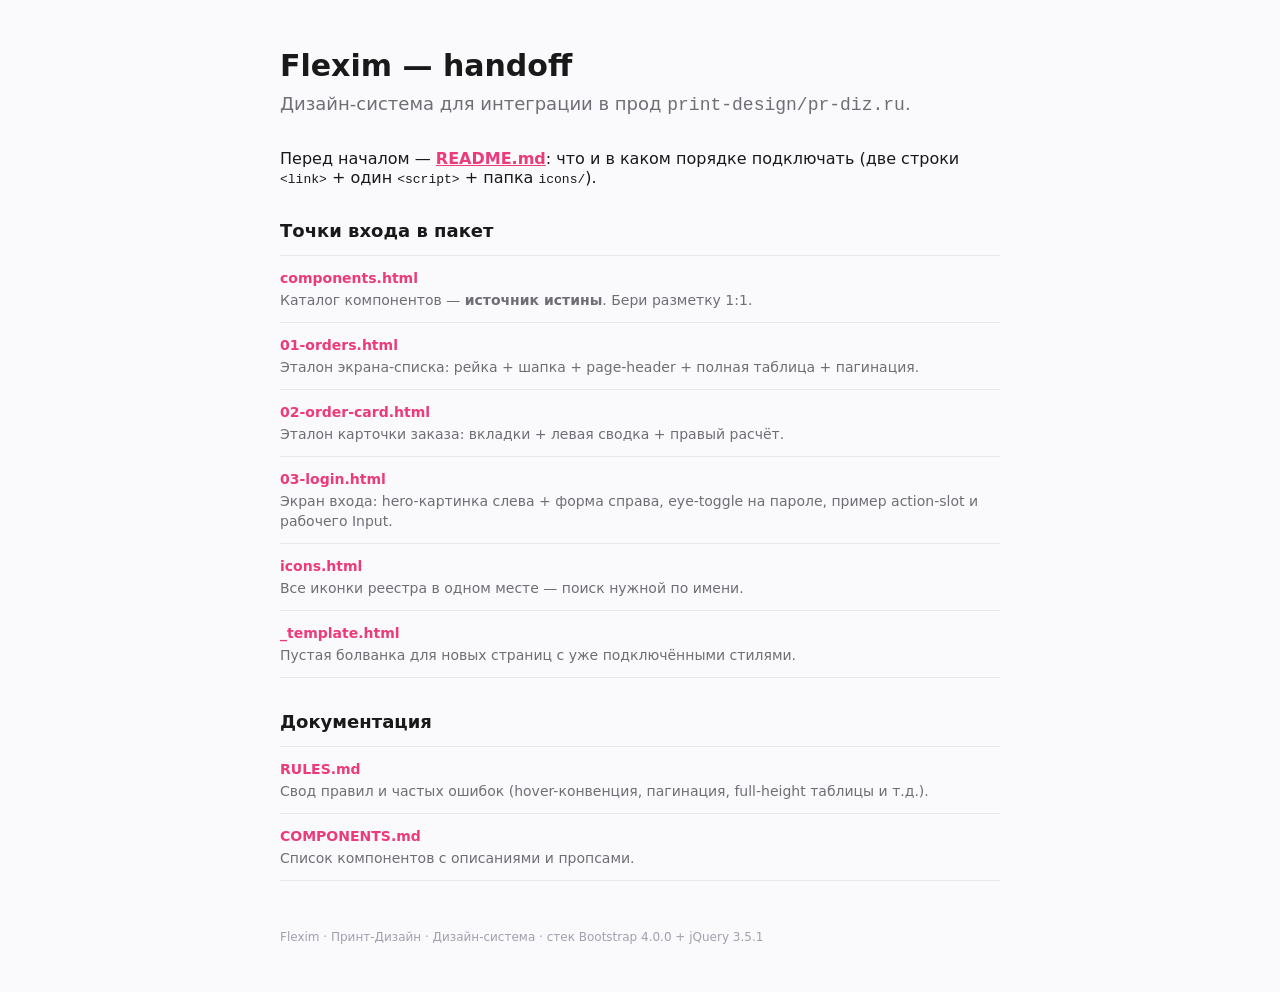
<file: index.html>
<!DOCTYPE html>
<html lang="ru">
<head>
  <meta charset="utf-8">
  <meta name="viewport" content="width=device-width, initial-scale=1">
  <title>Flexim — handoff</title>
  <link rel="icon" type="image/svg+xml" href="./favicon.svg">
  <link rel="stylesheet" href="./tokens.css">
  <style>
    :root { font-family: var(--font-family); color: var(--text-primary); }
    body { margin: 0; padding: 48px 32px; background: var(--background-bg); }
    .wrap { max-width: 720px; margin: 0 auto; }
    h1 { font: 700 30px/36px var(--font-family); margin: 0 0 8px; }
    .lead { font: 400 18px/24px var(--font-family); color: var(--text-secondary); margin: 0 0 32px; }
    h2 { font: 700 18px/24px var(--font-family); margin: 32px 0 12px; }
    ul.entries { list-style: none; padding: 0; margin: 0; }
    ul.entries li { padding: 12px 0; border-top: 1px solid var(--other-lines); }
    ul.entries li:last-child { border-bottom: 1px solid var(--other-lines); }
    ul.entries a { font: 600 14px/20px var(--font-family); color: var(--primary-main); text-decoration: none; }
    ul.entries a:hover { color: var(--primary-light); }
    ul.entries .desc { display: block; font: 400 14px/20px var(--font-family); color: var(--text-secondary); margin-top: 2px; }
    footer { margin-top: 48px; font: 400 12px/16px var(--font-family); color: var(--text-tertiary); }
  </style>
</head>
<body>
  <div class="wrap">
    <h1>Flexim — handoff</h1>
    <p class="lead">Дизайн-система для интеграции в прод <code>print-design/pr-diz.ru</code>.</p>

    <p>Перед началом — <a href="./README.md" style="color: var(--primary-main);"><strong>README.md</strong></a>: что и в каком порядке подключать (две строки <code>&lt;link&gt;</code> + один <code>&lt;script&gt;</code> + папка <code>icons/</code>).</p>

    <h2>Точки входа в пакет</h2>
    <ul class="entries">
      <li>
        <a href="./components.html">components.html</a>
        <span class="desc">Каталог компонентов — <strong>источник истины</strong>. Бери разметку 1:1.</span>
      </li>
      <li>
        <a href="./01-orders.html">01-orders.html</a>
        <span class="desc">Эталон экрана-списка: рейка + шапка + page-header + полная таблица + пагинация.</span>
      </li>
      <li>
        <a href="./02-order-card.html">02-order-card.html</a>
        <span class="desc">Эталон карточки заказа: вкладки + левая сводка + правый расчёт.</span>
      </li>
      <li>
        <a href="./03-login.html">03-login.html</a>
        <span class="desc">Экран входа: hero-картинка слева + форма справа, eye-toggle на пароле, пример action-slot и рабочего Input.</span>
      </li>
      <li>
        <a href="./icons.html">icons.html</a>
        <span class="desc">Все иконки реестра в одном месте — поиск нужной по имени.</span>
      </li>
      <li>
        <a href="./_template.html">_template.html</a>
        <span class="desc">Пустая болванка для новых страниц с уже подключёнными стилями.</span>
      </li>
    </ul>

    <h2>Документация</h2>
    <ul class="entries">
      <li>
        <a href="./RULES.md">RULES.md</a>
        <span class="desc">Свод правил и частых ошибок (hover-конвенция, пагинация, full-height таблицы и т.д.).</span>
      </li>
      <li>
        <a href="./COMPONENTS.md">COMPONENTS.md</a>
        <span class="desc">Список компонентов с описаниями и пропсами.</span>
      </li>
    </ul>

    <footer>Flexim · Принт-Дизайн · Дизайн-система · стек Bootstrap 4.0.0 + jQuery 3.5.1</footer>
  </div>
</body>
</html>
</file>
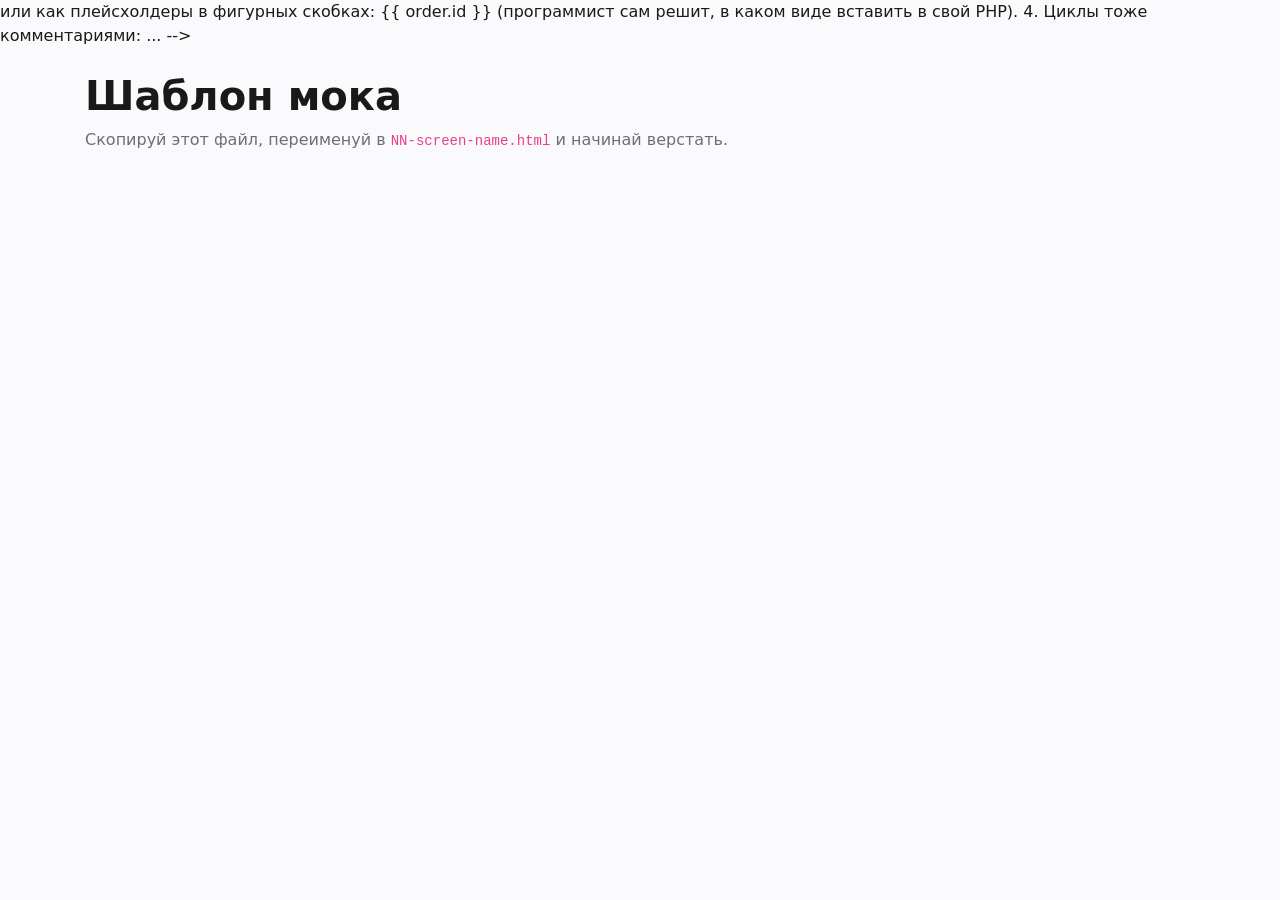
<file: _template.html>
<!DOCTYPE html>
<html lang="ru">
<head>
  <meta charset="UTF-8" />
  <meta name="viewport" content="width=device-width, initial-scale=1.0" />
  <title>Flexim mock — НАЗВАНИЕ_ЭКРАНА</title>

  <link rel="icon" type="image/svg+xml" href="./favicon.svg">

  <!--
    Подключение совпадает по версиям с продом print-design/pr-diz.ru:
      Bootstrap 4.0.0, jQuery 3.5.1.
    Tokens.css и overrides — то, что программист добавит в прод одной строкой.
  -->
  <link rel="stylesheet" href="https://cdn.jsdelivr.net/npm/bootstrap@4.0.0/dist/css/bootstrap.min.css">
  <link rel="stylesheet" href="./tokens.css">
  <link rel="stylesheet" href="./flexim-overrides.css">
</head>
<body>

  <!--
    Сюда — вёрстка макета.
    Конвенции:
      1. Только Bootstrap 4 классы (.btn, .form-control, .table, .card, ...).
      2. Никаких inline-style, никаких произвольных hex-цветов — всё через
         наши overrides (которые подтянут tokens.css).
      3. PHP-вставки рисуем как комментарии для программиста:
           <!-- ?= $order->id ?> -->
         или как плейсхолдеры в фигурных скобках:
           {{ order.id }}
         (программист сам решит, в каком виде вставить в свой PHP).
      4. Циклы тоже комментариями:
           <!-- foreach ($orders as $order): -->
             ...
           <!-- endforeach -->
  -->

  <div class="container py-4">
    <h1>Шаблон мока</h1>
    <p class="text-muted">Скопируй этот файл, переименуй в <code>NN-screen-name.html</code> и начинай верстать.</p>
  </div>

  <!-- Скрипты — теми же версиями, что в проде -->
  <script src="https://code.jquery.com/jquery-3.5.1.min.js"></script>
  <script src="https://cdn.jsdelivr.net/npm/popper.js@1.16.1/dist/umd/popper.min.js"></script>
  <script src="https://cdn.jsdelivr.net/npm/bootstrap@4.0.0/dist/js/bootstrap.min.js"></script>
</body>
</html>
</file>
<file: tokens.css>
/*
 * Flexim Design System — CSS-переменные.
 * Источник: tokens.json (экспорт из Figma).
 * Использовать для inline HTML-превью без Tailwind.
 * Naming: `text/secondary` → `--text-secondary`, `primary/shades/50` → `--primary-50`.
 */

:root {
  /* Text */
  --text-primary: #191919;
  --text-secondary: #6F6E75;
  --text-tertiary: #A29FAE;
  --text-disabled: #AAA7B8;
  --text-contrast: #FFFFFF;

  /* Primary (brand) */
  --primary-main: #EC3A7A;
  --primary-light: #FF0E65;
  --primary-dark: #D32564;
  --primary-contrast: #FFFFFF;
  --primary-50: #FBEDF2;
  /* --primary-30 = primary-light @ 30% альфы. Используется в focus-рамке Input и селектов
     (Figma 4317:83895 / 7801:129011 — состояние focus). */
  --primary-30: #FF0E654D;

  /* Success */
  --success-main: #55BC04;
  --success-contrast: #FFFFFF;
  --success-5: #55BC040D;
  --success-20: #55BC0433;

  /* Warning */
  --warning-main: #F69A2E;
  --warning-contrast: #FFFFFF;
  --warning-5: #F69A2E0D;
  --warning-20: #F69A2E33;

  /* Error */
  --error-main: #FF2842;
  --error-light: #FF5A6D;
  --error-dark: #E2223B;
  --error-contrast: #FFFFFF;
  --error-5:    #FF28420D;
  --error-20:   #FF284233;
  --error-50:   #FFF0EE;
  --error-100:  #FFBEC3;
  --error-200:  #FF8C98;
  --error-300:  #FF5A6D;
  --error-400:  #FF2842;
  --error-500:  #E2223B;
  --error-600:  #C51D35;
  --error-700:  #A8172E;
  --error-800:  #8B1128;
  --error-900:  #6E0B21;
  --error-1000: #51061B;
  --error-1100: #340014;

  /* Info */
  --info-main: #5C39E5;
  --info-contrast: #FFFFFF;
  --info-5: #5C39E50D;
  --info-20: #5C39E533;

  /* Neutral */
  --neutral-main: #6F6E75;
  --neutral-contrast: #FFFFFF;
  --neutral-5: #6F6E750D;
  --neutral-20: #6F6E7533;

  /* Surface */
  --surface-white: #FFFFFF;
  --surface-disabled: #E7E6ED;
  --surface-controls: #BDB9CC;

  /* Background */
  --background-paper: #FFFFFF;
  --background-bg: #FAFAFC;
  --background-dark: #6F6E75;

  /* Other */
  --other-lines: #E7E6ED;
  --other-table-hover: #F0F1FA;

  /* Core */
  --core-white: #FFFFFF;
  --core-black: #000000;

  /* Infographic — main + 5 + 20 */
  --infographic-black: #0B0625;       --infographic-black-5: #0B06250D;       --infographic-black-20: #0B062533;
  --infographic-blue: #0F78D9;        --infographic-blue-5: #0F78D90D;        --infographic-blue-20: #0F78D933;
  --infographic-purple: #3847D1;      --infographic-purple-5: #3847D10D;      --infographic-purple-20: #3847D133;
  --infographic-violet: #AD29DB;      --infographic-violet-5: #AD29DB0D;      --infographic-violet-20: #AD29DB33;
  --infographic-pink: #DB2992;        --infographic-pink-5: #DB29920D;        --infographic-pink-20: #DB299233;
  --infographic-orange: #FF7168;      --infographic-orange-5: #FF71680D;      --infographic-orange-20: #FF716833;
  --infographic-yellow: #FFA600;      --infographic-yellow-5: #FFA6000D;      --infographic-yellow-20: #FFA60033;
  --infographic-terracot: #D35E0A;    --infographic-terracot-5: #D35E0A0D;    --infographic-terracot-20: #D35E0A33;
  --infographic-brick: #940A2B;       --infographic-brick-5: #940A2B0D;       --infographic-brick-20: #940A2B33;
  --infographic-shrek: #78AA0D;       --infographic-shrek-5: #78AA0D0D;       --infographic-shrek-20: #78AA0D33;
  --infographic-green: #0A9D4E;       --infographic-green-5: #0A9D4E0D;       --infographic-green-20: #0A9D4E33;
  /* TODO: уточнить в Figma — снято на глаз с прода (_status-banners-column.html) */
  --infographic-indigo: #241663;       --infographic-indigo-5: #2416630D;       --infographic-indigo-20: #24166333;
  --infographic-mauve: #B0848F;        --infographic-mauve-5: #B0848F0D;        --infographic-mauve-20: #B0848F33;

  /* -2: очень бледный оттенок (2% альфа, hex 05) — почти незаметная подложка.
     Используется как фон chip-status в таблицах: -5 читался как «ярко»,
     -2 — тихо и не отвлекает от текста. Не путать с -5 (у status-banner). */
  --success-2: #55BC0405;
  --warning-2: #F69A2E05;
  --error-2:   #FF284205;
  --info-2:    #5C39E505;
  --neutral-2: #6F6E7505;
  --infographic-black-2:   #0B062505;
  --infographic-blue-2:    #0F78D905;
  --infographic-purple-2:  #3847D105;
  --infographic-violet-2:  #AD29DB05;
  --infographic-pink-2:    #DB299205;
  --infographic-orange-2:  #FF716805;
  --infographic-yellow-2:  #FFA60005;
  --infographic-terracot-2:#D35E0A05;
  --infographic-brick-2:   #940A2B05;
  --infographic-shrek-2:   #78AA0D05;
  --infographic-green-2:   #0A9D4E05;
  --infographic-indigo-2:  #24166305;
  --infographic-mauve-2:   #B0848F05;
  --infographic-cyan: #29ABE2;         --infographic-cyan-5: #29ABE20D;         --infographic-cyan-20: #29ABE233;

  /* Цвета статусов заказа — совпадают с палитрой статус-баннеров ДС.
     Легаси-палитра прода; держим как токены, чтобы не плодить #hex по разметке. */
  --status-draft:         var(--neutral-main);        /* Черновик — neutral */
  --status-calc-done:     var(--infographic-blue);     /* Сделан расчёт */
  --status-tech-card:     var(--infographic-terracot); /* Составлена тех. карта */
  --status-wait-approval: var(--warning-main);         /* Ждём подтверждения */
  --status-wait-plan:     var(--success-main);         /* Ждём постановки в план */
  --status-plan-print:    var(--infographic-violet);   /* В плане печати */
  --status-plan-lam:      var(--infographic-violet);   /* В плане ламинации */
  --status-plan-cut:      var(--infographic-indigo);   /* В плане резки */
  --status-makeready-cut: var(--infographic-pink);     /* Приладка на резке (как «Режется») */
  --status-cutting:       var(--infographic-pink);     /* Режется — розовый (красный = только ошибки) */
  --status-ready-pack:    var(--infographic-blue);     /* Готово к упаковке */
  --status-wait-ship:     var(--infographic-mauve);    /* Ждёт отгрузки */
  --status-shipped:       var(--warning-main);         /* Отгружено */

  /* Sizes / spacing */
  --size-xxs: 4px;
  --size-xs:  8px;
  --size-s:   12px;
  --size-m:   16px;
  --size-l:   20px;
  --size-xl:  24px;
  --size-xxl: 32px;
  --size-xxxl: 40px;

  /* Typography */
  --font-family: "SF Pro Text", -apple-system, BlinkMacSystemFont, "Segoe UI", system-ui, sans-serif;
  --font-size-h1: 30px;
  --line-height-h1: 36px;
  --font-size-h2: 24px;
  --line-height-h2: 28px;
  --font-size-h3: 18px;
  --line-height-h3: 24px;
  --font-size-h4: 14px;
  --line-height-h4: 20px;
  --font-size-body: 14px;
  --font-size-btn: 14px;
  --font-size-menu: 14px;
  --font-size-tbl: 14px;
  --font-size-label: 11px;
  --line-height-label: 12px;
  --font-size-label-b: 12px;
  --line-height-label-b: 14px;
  --font-size-note: 9px;
  --line-height-note: 8px;

  /* Effects */
  --shadow-s:        0 1px 8px 0 rgba(141, 134, 173, 0.2);
  --shadow-m:        0 2px 16px 0 rgba(141, 134, 173, 0.2);
  --shadow-l:        0 2px 32px 0 rgba(119, 127, 142, 0.2);
  --shadow-brand-s:  0 1px 8px 0 rgba(236, 58, 122, 0.2);
  --shadow-brand-m:  0 2px 16px 0 rgba(236, 58, 122, 0.2);
}

/* Удобные базовые классы для текста — повторяют Figma typography styles */
.t-h1      { font: 700 30px/36px var(--font-family); }
.t-h1-r    { font: 400 30px/36px var(--font-family); }
.t-h2      { font: 700 24px/28px var(--font-family); }
.t-h2-r    { font: 500 24px/28px var(--font-family); }
.t-h3      { font: 700 18px/24px var(--font-family); }
.t-h3-r    { font: 400 18px/24px var(--font-family); }
.t-h4      { font: 600 14px/20px var(--font-family); }
.t-body    { font: 400 14px/20px var(--font-family); }
.t-btn     { font: 700 14px/20px var(--font-family); }
.t-menu    { font: 600 14px/16px var(--font-family); }
.t-tbl     { font: 400 14px/16px var(--font-family); }
.t-label   { font: 400 11px/12px var(--font-family); }
.t-label-b { font: 700 12px/14px var(--font-family); letter-spacing: 0.04em; text-transform: uppercase; }
.t-note    { font: 500 9px/8px  var(--font-family); }
</file>
<file: flexim-overrides.css>
/*
 * Flexim brand overrides for Bootstrap 4.
 *
 * Этот файл переопределяет дефолтные стили Bootstrap 4 цветами и токенами
 * Flexim. Подключается ПОСЛЕ bootstrap.min.css.
 *
 * Использование в HTML-моках (этой папки):
 *   <link rel="stylesheet" href="https://cdn.jsdelivr.net/npm/bootstrap@4.0.0/dist/css/bootstrap.min.css">
 *   <link rel="stylesheet" href="../design-system/tokens.css">
 *   <link rel="stylesheet" href="./_bootstrap-flexim-overrides.css">
 *
 * Использование в реальном PHP-проде:
 *   1) Скопировать этот файл и ../design-system/tokens.css в проект.
 *   2) В шапке после bootstrap.min.css подключить:
 *      <link rel="stylesheet" href="/path/to/tokens.css">
 *      <link rel="stylesheet" href="/path/to/_bootstrap-flexim-overrides.css">
 *   3) Все .btn-primary, .text-primary, .bg-primary автоматически станут
 *      брендовыми розовыми Flexim. Никаких других правок в HTML не нужно.
 */

/* ============================================================
   ТИПОГРАФИКА
   ============================================================ */

body {
  font-family: var(--font-family);
  color: var(--text-primary);
  background-color: var(--background-bg);
}

h1, h2, h3, h4, h5, h6,
.h1, .h2, .h3, .h4, .h5, .h6 {
  font-family: var(--font-family);
  color: var(--text-primary);
  font-weight: 700;
}

.text-muted   { color: var(--text-secondary) !important; }
.text-primary { color: var(--primary-main)   !important; }
.text-success { color: var(--success-main)   !important; }
.text-danger  { color: var(--error-main)     !important; }
.text-warning { color: var(--warning-main)   !important; }
.text-info    { color: var(--info-main)      !important; }
.text-dark    { color: var(--text-primary)   !important; }
.text-light   { color: var(--text-tertiary)  !important; }
.text-white   { color: var(--text-contrast)  !important; }

/* ============================================================
   ФОНЫ
   ============================================================ */

.bg-primary { background-color: var(--primary-main) !important; }
.bg-success { background-color: var(--success-main) !important; }
.bg-danger  { background-color: var(--error-main)   !important; }
.bg-warning { background-color: var(--warning-main) !important; }
.bg-info    { background-color: var(--info-main)    !important; }
.bg-light   { background-color: var(--background-bg)    !important; }
.bg-dark    { background-color: var(--text-primary)     !important; }
.bg-white   { background-color: var(--background-paper) !important; }

/* ============================================================
   КНОПКИ
   ============================================================ */

/*
 * Кнопки — UI Kit Figma («- Button»): M 40px pad 16×8, S 32px pad 12×4, radius 8px,
 * gap 8px, типографика 14/20/700; ghost default — filter drop-shadow 0 2px 8px #8D86AD33.
 * .btn-outline-primary = Figma secondary (белый фон + нейтральная тень, без обводки).
 */
.btn {
  font-weight: 700;
  font-size: var(--font-size-btn);
  line-height: var(--line-height-h4);
  border-radius: 8px;
  padding: 8px 16px;
  min-height: 40px;
  display: inline-flex;
  align-items: center;
  justify-content: center;
  gap: 8px;
  transition: background-color .15s, border-color .15s, color .15s, box-shadow .15s, filter .15s;
}
.btn:focus-visible {
  outline: 0;
  box-shadow: 0 0 0 4px var(--primary-50);
}
.btn:focus,
.btn.focus {
  outline: 0;
  box-shadow: none;
}

.btn-primary {
  background-color: var(--primary-main);
  border: 1px solid var(--primary-main);
  color: var(--primary-contrast);
  box-shadow: none;
}
.btn-primary:hover,
.btn-primary:focus {
  background-color: var(--primary-light);
  border-color: var(--primary-light);
  color: var(--primary-contrast);
  box-shadow: var(--shadow-brand-m);
}
.btn-primary:active,
.btn-primary.active {
  background-color: var(--primary-light) !important;
  border-color: var(--primary-light) !important;
  box-shadow: var(--shadow-brand-m);
}
.btn-primary:disabled,
.btn-primary.disabled {
  background-color: var(--surface-disabled);
  border-color: var(--surface-disabled);
  color: var(--text-disabled);
  box-shadow: none;
}

/* Figma «secondary»: белая кнопка + тень (не классическая outline). */
.btn-outline-primary {
  background-color: var(--surface-white);
  border: 1px solid transparent;
  color: var(--primary-main);
  box-shadow: var(--shadow-m);
}
.btn-outline-primary:hover,
.btn-outline-primary:focus {
  background-color: var(--surface-white);
  border-color: transparent;
  color: var(--primary-light);
  box-shadow: var(--shadow-brand-m);
}
.btn-outline-primary:disabled,
.btn-outline-primary.disabled {
  background-color: var(--surface-disabled);
  border-color: transparent;
  color: var(--text-disabled);
  box-shadow: none;
}

.btn-secondary {
  background-color: var(--surface-disabled);
  border: 1px solid var(--surface-disabled);
  color: var(--text-primary);
}
.btn-secondary:hover,
.btn-secondary:focus {
  background-color: var(--other-lines);
  border-color: var(--other-lines);
  color: var(--text-primary);
}

.btn-flexim-ghost {
  background-color: transparent;
  border: 1px solid transparent;
  color: var(--primary-main);
  box-shadow: none;
  filter: drop-shadow(0 2px 8px rgba(141, 134, 173, 0.2));
}
.btn-flexim-ghost:hover,
.btn-flexim-ghost:focus {
  background-color: var(--primary-50);
  border-color: transparent;
  color: var(--primary-light);
  filter: none;
}
.btn-flexim-ghost:disabled,
.btn-flexim-ghost.disabled {
  background-color: transparent;
  color: var(--text-disabled);
  filter: none;
}

.btn-success { background-color: var(--success-main); border: 1px solid var(--success-main); }
.btn-success:hover { background-color: var(--success-main); border-color: var(--success-main); opacity: .9; }

/* Figma «error»: фон error-50, текст error-main. */
.btn-danger {
  background-color: var(--error-50);
  border: 1px solid transparent;
  color: var(--error-main);
  box-shadow: none;
}
.btn-danger:hover,
.btn-danger:focus {
  background-color: var(--error-100);
  border-color: transparent;
  color: var(--error-dark);
}
.btn-danger:disabled,
.btn-danger.disabled {
  background-color: var(--surface-disabled);
  border-color: transparent;
  color: var(--text-disabled);
}

.btn-warning { background-color: var(--warning-main); border: 1px solid var(--warning-main); color: var(--warning-contrast); }
.btn-warning:hover { background-color: var(--warning-main); border-color: var(--warning-main); opacity: .9; color: var(--warning-contrast); }

.btn-info { background-color: var(--info-main); border: 1px solid var(--info-main); }
.btn-info:hover { background-color: var(--info-main); border-color: var(--info-main); opacity: .9; }

/* Figma «Link button»: 14/20 bold; hover цвет primary-light; без подчёркивания. */
.btn-link {
  min-height: 0;
  padding: 0;
  border: 0;
  border-radius: 0;
  background: transparent;
  color: var(--primary-main);
  font-weight: 700;
  font-size: var(--font-size-btn);
  line-height: var(--line-height-h4);
  text-decoration: none;
  box-shadow: none;
  filter: none;
  gap: 8px;
}
.flexim-link-button--m {
  font-weight: 700;
  font-size: var(--font-size-btn);
  line-height: var(--line-height-h4);
  gap: var(--size-xxs);
}
.flexim-link-button--s {
  font-weight: 400;
  font-size: var(--font-size-label);
  line-height: var(--line-height-label);
  gap: var(--size-xxs);
}
.btn-link:hover,
.btn-link:focus {
  color: var(--primary-light);
  text-decoration: none;
}
.btn-link:focus-visible {
  outline: 0;
  box-shadow: 0 0 0 4px var(--primary-50);
  border-radius: var(--size-xxs);
}
.btn-link:disabled,
.btn-link.disabled {
  color: var(--text-disabled);
}

.btn-sm {
  padding: 4px 12px;
  min-height: 32px;
  font-size: var(--font-size-btn);
  line-height: var(--line-height-h4);
  font-weight: 700;
}

/* В UI Kit Figma нет размера L; оставляем как синоним M, чтобы не ломать разметку с .btn-lg. */
.btn-lg {
  padding: 8px 16px;
  min-height: 40px;
  font-size: var(--font-size-btn);
  line-height: var(--line-height-h4);
}

/* Иконка-only: M 40×40 pad 8px; S 32×32 pad 4px; иконка 24×24 в обоих (Figma). */
.btn.btn-icon {
  width: 40px;
  min-width: 40px;
  height: 40px;
  min-height: 40px;
  padding: 8px;
}
.btn.btn-icon.btn-sm {
  width: 32px;
  min-width: 32px;
  height: 32px;
  min-height: 32px;
  padding: 4px;
}
.btn.btn-icon svg {
  width: 24px;
  height: 24px;
}
/* Центрирование иконки+текста: svg как блок (убираем baseline-сдвиг вверх),
   спан-обёртку делаем flex. Иначе контент «уезжает» вверх в кнопке. */
.btn [data-flexim-icon] {
  display: inline-flex;
  align-items: center;
  justify-content: center;
  line-height: 0;
}
.btn [data-flexim-icon] > svg,
.btn > svg {
  display: block;
}

/* ============================================================
   ФОРМЫ
   ============================================================ */

/*
 * Поля форм — UI Kit Figma («- Input»): h 40px, radius 8px, pad 4×12;
 * hover — тень 0 2px 8px #8D86AD33; focus — border 2px primary-light.
 */
.form-control {
  background-color: var(--surface-white);
  border: 1px solid var(--other-lines);
  border-radius: 8px;
  color: var(--text-primary);
  font-family: var(--font-family);
  font-size: var(--font-size-body);
  line-height: var(--line-height-h4);
  padding: 4px 12px;
  min-height: 40px;
  height: auto;
  box-sizing: border-box;
  transition: border-color .15s, box-shadow .15s, padding .15s;
}
.form-control::placeholder { color: var(--text-secondary); }
.form-control:hover {
  border-color: var(--other-lines);
  box-shadow: 0 2px 8px rgba(141, 134, 173, 0.2);
}
.form-control:focus {
  border: 2px solid var(--primary-light);
  padding: 3px 11px;
  box-shadow: none;
  outline: 0;
}
.form-control:disabled {
  background-color: var(--surface-disabled);
  color: var(--text-disabled);
  box-shadow: none;
}
.form-control[readonly] {
  background-color: transparent;
  border-color: transparent;
  padding-left: 0;
  padding-right: 0;
  box-shadow: none;
}
.form-control.is-invalid {
  border-color: var(--error-main);
  background-image: none;
}
.form-control.is-invalid:focus {
  border-width: 2px;
  border-color: var(--error-main);
  box-shadow: none;
}
/* Подпись над полем (Figma label row): 11/12, * перед текстом, gap 4px до shell */
.flexim-field-label,
.form-group > label:not(.custom-control-label):not(.form-check-label) {
  display: flex;
  align-items: center;
  gap: 4px;
  margin-bottom: 4px;
  font-weight: 400;
  font-size: var(--font-size-label);
  line-height: var(--line-height-label);
  color: var(--text-primary);
}
.flexim-field-label .flexim-required,
.form-group > label .flexim-required {
  color: var(--primary-main);
  flex-shrink: 0;
}
.form-group.is-disabled > label,
.form-group > label.disabled-label {
  color: var(--text-disabled);
}

.invalid-feedback {
  color: var(--error-main);
  font-size: var(--font-size-label);
  line-height: var(--line-height-label);
  margin-top: 4px;
  display: flex;
  align-items: center;
  gap: 4px;
}
textarea.form-control {
  min-height: 104px;
  resize: vertical;
}

.form-control-sm { padding: 6px 10px; font-size: var(--font-size-label-b); }
.form-control-lg { padding: 12px 14px; font-size: 16px; /* вне Figma typography */ }

/* Select — убираем системную стрелку, рисуем свою, цвет фокуса как у инпутов */
select.form-control,
.custom-select {
  appearance: none;
  -webkit-appearance: none;
  -moz-appearance: none;
  background-image: url("data:image/svg+xml;utf8,<svg xmlns='http://www.w3.org/2000/svg' width='12' height='12' viewBox='0 0 12 12' fill='none'><path d='M3 4.5L6 7.5L9 4.5' stroke='%23AAA7B8' stroke-width='1.5' stroke-linecap='round' stroke-linejoin='round'/></svg>");
  background-repeat: no-repeat;
  background-position: right 12px center;
  background-size: 12px;
  padding-right: 36px;
  cursor: pointer;
}
select.form-control:focus,
.custom-select:focus {
  border: 2px solid var(--primary-light);
  padding: 3px 11px;
  padding-right: 35px;
  box-shadow: none;
  background-image: url("data:image/svg+xml;utf8,<svg xmlns='http://www.w3.org/2000/svg' width='12' height='12' viewBox='0 0 12 12' fill='none'><path d='M3 4.5L6 7.5L9 4.5' stroke='%23FF0E65' stroke-width='1.5' stroke-linecap='round' stroke-linejoin='round'/></svg>");
}
select.form-control:disabled,
.custom-select:disabled {
  background-color: var(--surface-disabled);
  color: var(--text-disabled);
}

label, .col-form-label {
  font-family: var(--font-family);
  font-weight: 600;
  font-size: var(--font-size-h4);
  color: var(--text-primary);
}

.form-text { color: var(--text-secondary); font-size: var(--font-size-label); }

/* Чекбоксы и радио — Figma Controls: 24×24, gap 12px, label 14/20 */
/* Самодостаточно: не полагаемся на базовые правила Bootstrap
   (position у .custom-control, скрытие нативного input, content у псевдо). */
.custom-control {
  position: relative;
  display: block;
  min-height: 24px;
  padding-left: 36px;
}
/* Прячем нативный input, но растягиваем на весь контрол — кликабельна вся область
   (трек + лейбл), а не только кружок. Визуал рисуем через ::before / ::after. */
.custom-control-input {
  position: absolute;
  inset: 0;
  width: 100%;          /* input — replaced-элемент: insets его НЕ растягивают,
                           поэтому задаём размер явно, иначе кликабелен только кружок */
  height: 100%;
  z-index: 1;
  margin: 0;
  opacity: 0;
  cursor: pointer;
}
.custom-control-label {
  position: relative;
  margin-bottom: 0;
  font: 400 14px/20px var(--font-family);
  color: var(--text-primary);
  padding-top: 2px;
  cursor: pointer;
}
.custom-control-label::before,
.custom-control-label::after {
  content: "";
  position: absolute;
  display: block;
}
.custom-control-label::before {
  box-sizing: border-box;
  width: 24px;
  height: 24px;
  top: 0;
  left: -36px;
  border: 1px solid var(--other-lines);
  background-color: var(--surface-white);
  transition: background-color .15s ease, border-color .15s ease, box-shadow .15s ease;
}
.custom-checkbox .custom-control-label::before {
  border-radius: 4px;
}
.custom-radio .custom-control-label::before {
  border-radius: 50%;
}

/* Checkbox checked — розовый бокс + белая галочка */
.custom-checkbox .custom-control-input:checked ~ .custom-control-label::before {
  background-color: var(--primary-main);
  border-color: var(--primary-main);
}
.custom-checkbox .custom-control-input:checked ~ .custom-control-label::after {
  top: 4px;
  left: -28px;
  width: 8px;
  height: 13px;
  border: solid var(--surface-white);
  border-width: 0 2px 2px 0;
  background: none;            /* убрать бутстраповскую SVG-галочку (артефакт) */
  border-radius: 0;
  transform: rotate(45deg);
}

/* Radio checked — розовая обводка + розовая точка по центру */
.custom-radio .custom-control-input:checked ~ .custom-control-label::before {
  border-color: var(--primary-main);
  background-color: var(--surface-white);
}
.custom-radio .custom-control-input:checked ~ .custom-control-label::after {
  top: 7px;
  left: -29px;
  width: 10px;
  height: 10px;
  background-image: none;      /* убрать бутстраповскую SVG-точку */
  background-color: var(--primary-main);
  border-radius: 50%;
}

.custom-control-input:focus ~ .custom-control-label::before {
  box-shadow: 0 0 0 4px var(--primary-50);
}
.custom-control-input:disabled ~ .custom-control-label {
  color: var(--text-disabled);
  cursor: not-allowed;
}
.custom-control-input:disabled ~ .custom-control-label::before {
  background-color: var(--surface-disabled);
  border-color: var(--other-lines);
}

/* Switch — track 40×24 */
.custom-switch {
  padding-left: 52px;
  min-height: 24px;
}
.custom-switch .custom-control-label::before {
  width: 40px;
  height: 24px;
  left: -52px;
  border-radius: 12px;
  background-color: var(--surface-controls);
  border: 0;
  transition: background-color .2s ease;
}
.custom-switch .custom-control-label::after {
  width: 16px;
  height: 16px;
  top: 4px;
  left: calc(-52px + 4px);
  border-radius: 50%;
  background-color: var(--surface-white);
  box-shadow: var(--shadow-s);
  transition: transform .2s ease, background-color .2s ease;
}
/* Hover: трек слегка темнее (выкл) / светлее бренд (вкл). */
.custom-switch:hover .custom-control-input:not(:disabled) ~ .custom-control-label::before {
  background-color: var(--text-tertiary);
}
.custom-switch:hover .custom-control-input:checked:not(:disabled) ~ .custom-control-label::before {
  background-color: var(--primary-light);
}
.custom-switch .custom-control-input:checked ~ .custom-control-label::before {
  background-color: var(--primary-main);
}
.custom-switch .custom-control-input:checked ~ .custom-control-label::after {
  transform: translateX(16px);
  background-color: var(--surface-white);
}
/* Disabled: трек surface-disabled (общее правило), thumb — text-tertiary без тени (как в React). */
.custom-switch .custom-control-input:disabled ~ .custom-control-label::after {
  background-color: var(--text-tertiary);
  box-shadow: none;
}

/* Hover (чекбокс/радио): бренд-тень на боксе (Figma state=hover). */
.custom-checkbox:hover .custom-control-input:not(:disabled) ~ .custom-control-label::before,
.custom-radio:hover .custom-control-input:not(:disabled) ~ .custom-control-label::before {
  box-shadow: var(--shadow-brand-m);
}

/* ===== DISABLED — серый вид как в Figma; перебивает checked/hover.
   ВАЖНО: Bootstrap 4 имеет `.custom-* .custom-control-input:disabled:checked ~ label::before`
   (специфичность 0,5,1) с полупрозрачным синим фоном. Чтобы его перебить, наши
   disabled+checked правила тоже должны быть :disabled:checked (0,5,1) и идти позже. ===== */

/* Невыбранные disabled (перебивает default 0,4,1) */
.custom-checkbox .custom-control-input:disabled ~ .custom-control-label::before,
.custom-radio .custom-control-input:disabled ~ .custom-control-label::before {
  background-color: var(--surface-disabled);
  border-color: var(--surface-disabled);   /* в Figma у disabled бордера нет — сливаем с фоном */
  box-shadow: none;
}
/* Выбранные disabled — перебиваем синий фон Bootstrap (0,5,1) */
.custom-checkbox .custom-control-input:disabled:checked ~ .custom-control-label::before,
.custom-radio .custom-control-input:disabled:checked ~ .custom-control-label::before,
.custom-switch .custom-control-input:disabled:checked ~ .custom-control-label::before {
  background-color: var(--surface-disabled);
  border-color: var(--surface-disabled);
  box-shadow: none;
}
/* Checkbox checked+disabled — серая галочка (не белая) */
.custom-checkbox .custom-control-input:disabled:checked ~ .custom-control-label::after {
  border-color: var(--text-disabled);
}
/* Radio checked+disabled — серая точка (не бренд) */
.custom-radio .custom-control-input:disabled:checked ~ .custom-control-label::after {
  background-color: var(--text-disabled);
}
/* Switch disabled (off) — серый трек */
.custom-switch .custom-control-input:disabled ~ .custom-control-label::before {
  background-color: var(--surface-disabled);
}

/* Readonly (display-only): без интерактивного бокса, только значение.
   Figma Controls → checkbox state=readonly: галочка-иконка (on) или пусто (off) + label. */
.custom-control-readonly {
  display: inline-flex;
  align-items: center;
  gap: 8px;
  min-height: 24px;
  font: 400 14px/20px var(--font-family);
  color: var(--text-primary);
}
.custom-control-readonly__mark {
  display: inline-flex;
  align-items: center;
  justify-content: center;
  width: 24px;
  height: 24px;
  flex: 0 0 24px;
  color: var(--primary-main);
}

/* ============================================================
   КАРТОЧКИ
   ============================================================ */

.card {
  background-color: var(--background-paper);
  border: 1px solid var(--other-lines);
  border-radius: 12px;
  box-shadow: var(--shadow-s);
}
.card-header {
  background-color: var(--background-paper);
  border-bottom: 1px solid var(--other-lines);
  padding: 16px 20px;
  font-weight: 700;
}
.card-body  { padding: 20px; }
.card-footer {
  background-color: var(--background-paper);
  border-top: 1px solid var(--other-lines);
  padding: 16px 20px;
}

/* Радиусы у дочерних: чтобы header/footer/img-top/img-bottom повторяли
   скругление .card. 11px = 12px (наш card) минус 1px бордер. */
.card > .card-header:first-child {
  border-top-left-radius: 11px;
  border-top-right-radius: 11px;
}
.card > .card-footer:last-child {
  border-bottom-left-radius: 11px;
  border-bottom-right-radius: 11px;
}
.card > .card-img-top,
.card > .card-img:first-child {
  border-top-left-radius: 11px;
  border-top-right-radius: 11px;
}
.card > .card-img-bottom,
.card > .card-img:last-child {
  border-bottom-left-radius: 11px;
  border-bottom-right-radius: 11px;
}
/* Если у таблицы непосредственно мать-card — её углы тоже скруглим */
.card > .table:first-child thead th:first-child { border-top-left-radius: 11px; }
.card > .table:first-child thead th:last-child  { border-top-right-radius: 11px; }
.card > .table:last-child  tbody tr:last-child td:first-child { border-bottom-left-radius: 11px; }
.card > .table:last-child  tbody tr:last-child td:last-child  { border-bottom-right-radius: 11px; }

/* ============================================================
   ТАБЛИЦЫ
   ============================================================ */

.table {
  font-family: var(--font-family);
  color: var(--text-primary);
  font-size: var(--font-size-tbl);
  margin-bottom: 0;
}
.table thead th {
  background-color: var(--background-bg);
  color: var(--text-secondary);
  font-weight: 700;
  font-size: var(--font-size-label-b);
  text-transform: uppercase;
  letter-spacing: .04em;
  border-bottom: 1px solid var(--other-lines);
  border-top: 0;
  padding: 12px 16px;
}
.table tbody td {
  border-top: 1px solid var(--other-lines);
  padding: 12px 16px;
  vertical-align: middle;
}
.table-hover tbody tr:hover { background-color: var(--other-table-hover); }
.table-striped tbody tr:nth-of-type(odd) { background-color: var(--background-bg); }

/* ============================================================
   НАВИГАЦИЯ И ТАБЫ
   ============================================================ */

.navbar { background-color: var(--background-paper); border-bottom: 1px solid var(--other-lines); }
.navbar-brand { font-weight: 700; color: var(--primary-main); }

.nav-tabs { border-bottom: 1px solid var(--other-lines); }
.nav-tabs .nav-link {
  color: var(--text-secondary);
  border: 0;
  border-bottom: 2px solid transparent;
  padding: 12px 16px;
  font-weight: 600;
}
.nav-tabs .nav-link:hover { color: var(--text-primary); border-color: transparent; }
.nav-tabs .nav-link.active {
  color: var(--primary-main);
  background-color: transparent;
  border-color: var(--primary-main);
}

.nav-pills .nav-link.active {
  background-color: var(--primary-50);
  color: var(--primary-main);
}

/* Pagination */
.page-link  { color: var(--primary-main); border-color: var(--other-lines); }
.page-link:hover { background-color: var(--primary-50); color: var(--primary-dark); }
.page-item.active .page-link { background-color: var(--primary-main); border-color: var(--primary-main); }

/* ============================================================
   CHIPS, STATUS, NOTIFICATOR, LOADER (Figma UI Kit batch 2)
   ============================================================ */

.flexim-chip-tag {
  display: inline-flex;
  align-items: center;
  gap: 4px;
  border-radius: 16px;
  background: var(--surface-white);
  color: var(--text-primary);
  font: 400 14px/20px var(--font-family);
  box-shadow: var(--shadow-m);
  white-space: nowrap; /* чип — пилюля, текст внутри не переносится */
}
.flexim-chip-tag--m { height: 32px; padding: 4px 16px; }
.flexim-chip-tag--s { min-height: 24px; padding: 0 12px; box-shadow: var(--shadow-s); }
.flexim-chip-tag:hover:not(.disabled) { box-shadow: var(--shadow-brand-m); }
.flexim-chip-tag--s:hover:not(.disabled) { box-shadow: var(--shadow-brand-s); }
.flexim-chip-tag.disabled {
  background: var(--surface-disabled);
  color: var(--text-disabled);
  box-shadow: none;
}
.flexim-chip-tag .flexim-chip-dismiss {
  display: inline-flex;
  align-items: center;
  justify-content: center;
  width: var(--size-xl);
  height: var(--size-xl);
  flex-shrink: 0;
  border: 0;
  background: transparent;
  color: var(--primary-main);
  padding: 0;
  line-height: 0;
  cursor: pointer;
}
.flexim-chip-tag .flexim-chip-dismiss:hover {
  color: var(--primary-light);
}
.flexim-chip-tag .flexim-chip-dismiss:focus { outline: none; }
.flexim-chip-tag .flexim-chip-dismiss > svg { width: 16px; height: 16px; }
.flexim-pagination__btn > svg { width: 20px; height: 20px; }

.flexim-chip-status {
  display: inline-flex;
  align-items: center;
  min-height: 24px;
  border-radius: 16px;
  padding-right: 12px;
  font: 400 14px/20px var(--font-family);
  color: var(--text-primary);
  border: 0;
  cursor: default;
}
.flexim-chip-status--clickable {
  padding-right: 8px;
  cursor: pointer;
}
/* Стрелка у кликабельного chip-status (Figma «Text ›»). */
.flexim-chip-status [data-flexim-icon] {
  display: inline-flex;
  align-items: center;
  justify-content: center;
  width: 16px;
  height: 16px;
  margin-left: var(--size-xxs);
  color: var(--text-secondary);
}
/* Figma: текст чипа = text/primary; цвет варианта несёт только точка-dot. */
.flexim-chip-status::before {
  content: '';
  flex-shrink: 0;
  width: 24px;
  height: 24px;
  background: radial-gradient(circle at center, var(--chip-dot, var(--text-secondary)) 4px, transparent 4px);
  opacity: 1;
}
/* Чипы в таблицах и списках — статус-индикатор, не кнопка. Фон всегда «-5»,
   hover не меняет цвет (было -20 → визуально ярко / «переярчено»).
   Насыщенный вариант доступен через явный модификатор --strong (см. ниже).
   Клик-вариант --clickable добавляет cursor:pointer и легкий hover-фон
   в 8%, чтобы отличать от статичного чипа. */
.flexim-chip-status--success { background: var(--success-2); --chip-dot: var(--success-main); }
.flexim-chip-status--warning { background: var(--warning-2); --chip-dot: var(--warning-main); }
.flexim-chip-status--error   { background: var(--error-2);   --chip-dot: var(--error-main); }
.flexim-chip-status--info    { background: var(--info-2);    --chip-dot: var(--info-main); }
.flexim-chip-status--black   { background: var(--infographic-black-2);   --chip-dot: var(--infographic-black); }
.flexim-chip-status--blue    { background: var(--infographic-blue-2);    --chip-dot: var(--infographic-blue); }
.flexim-chip-status--purple  { background: var(--infographic-purple-2);  --chip-dot: var(--infographic-purple); }
.flexim-chip-status--violet  { background: var(--infographic-violet-2);  --chip-dot: var(--infographic-violet); }
.flexim-chip-status--pink    { background: var(--infographic-pink-2);    --chip-dot: var(--infographic-pink); }
.flexim-chip-status--orange  { background: var(--infographic-orange-2);  --chip-dot: var(--infographic-orange); }
.flexim-chip-status--yellow  { background: var(--infographic-yellow-2);  --chip-dot: var(--infographic-yellow); }
.flexim-chip-status--terracot{ background: var(--infographic-terracot-2);--chip-dot: var(--infographic-terracot); }
.flexim-chip-status--brick   { background: var(--infographic-brick-2);   --chip-dot: var(--infographic-brick); }
.flexim-chip-status--shrek   { background: var(--infographic-shrek-2);   --chip-dot: var(--infographic-shrek); }
.flexim-chip-status--green   { background: var(--infographic-green-2);   --chip-dot: var(--infographic-green); }
/* Синхронизировано со статус-баннерами: neutral (Черновик), indigo (В плане резки), mauve (Ждёт отгрузки). */
.flexim-chip-status--neutral { background: var(--neutral-2); --chip-dot: var(--neutral-main); }
.flexim-chip-status--indigo  { background: var(--infographic-indigo-2); --chip-dot: var(--infographic-indigo); }
.flexim-chip-status--mauve   { background: var(--infographic-mauve-2);  --chip-dot: var(--infographic-mauve); }

/* Лёгкий hover только у кликабельных чипов — не заливка -20, а еле заметный оттенок.
   Пока используем тот же -5 сверху — визуально почти не меняется, но обозначает hoverability. */
.flexim-chip-status--clickable:hover { filter: brightness(0.97); }

/* --flat: тихий вариант — без подложки, только точка-dot + текст.
   Полезен когда чип-статус в плотной таблице/сводке и подложка мешает читать. */
.flexim-chip-status--flat { background: transparent !important; }
.flexim-chip-status--strong.flexim-chip-status--neutral { background: var(--neutral-20); }
.flexim-chip-status--strong.flexim-chip-status--indigo { background: var(--infographic-indigo-20); }
.flexim-chip-status--strong.flexim-chip-status--mauve { background: var(--infographic-mauve-20); }
/* Насыщенный вариант (фон 20%) — статичный показ hover/выбранного состояния. */
.flexim-chip-status--strong.flexim-chip-status--success { background: var(--success-20); }
.flexim-chip-status--strong.flexim-chip-status--warning { background: var(--warning-20); }
.flexim-chip-status--strong.flexim-chip-status--error { background: var(--error-20); }
.flexim-chip-status--strong.flexim-chip-status--info { background: var(--info-20); }
.flexim-chip-status--strong.flexim-chip-status--black { background: var(--infographic-black-20); }
.flexim-chip-status--strong.flexim-chip-status--blue { background: var(--infographic-blue-20); }
.flexim-chip-status--strong.flexim-chip-status--purple { background: var(--infographic-purple-20); }
.flexim-chip-status--strong.flexim-chip-status--violet { background: var(--infographic-violet-20); }
.flexim-chip-status--strong.flexim-chip-status--pink { background: var(--infographic-pink-20); }
.flexim-chip-status--strong.flexim-chip-status--orange { background: var(--infographic-orange-20); }
.flexim-chip-status--strong.flexim-chip-status--yellow { background: var(--infographic-yellow-20); }
.flexim-chip-status--strong.flexim-chip-status--terracot { background: var(--infographic-terracot-20); }
.flexim-chip-status--strong.flexim-chip-status--brick { background: var(--infographic-brick-20); }
.flexim-chip-status--strong.flexim-chip-status--shrek { background: var(--infographic-shrek-20); }
.flexim-chip-status--strong.flexim-chip-status--green { background: var(--infographic-green-20); }
/* Подложка чипа — 18% цвета статуса (плотнее базовых 5%). Правило ниже базовых
   вариантов по файлу и той же специфичности → перебивает их фон; hover и
   --strong (20%) выше по специфичности и не затрагиваются. В старых браузерах
   без color-mix декларация игнорируется и остаётся базовый фон 5%. */
.flexim-chip-status { background: color-mix(in srgb, var(--chip-dot) 18%, #fff); }

.flexim-status-banner {
  display: flex;
  align-items: center;
  justify-content: center;
  gap: 8px;
  max-width: 520px;
  padding: 12px 16px;
  border-radius: 12px;
  border: 1px solid;
  font: 600 14px/20px var(--font-family);
}
.flexim-status-banner--success {
  background: var(--success-5);
  border-color: var(--success-20);
  color: var(--success-main);
}
.flexim-status-banner--warning {
  background: var(--warning-5);
  border-color: var(--warning-20);
  color: var(--warning-main);
}
.flexim-status-banner--neutral {
  background: var(--neutral-5);
  border-color: var(--neutral-20);
  color: var(--text-secondary);
}
.flexim-status-banner--info {
  background: var(--info-5);
  border-color: var(--info-20);
  color: var(--info-main);
}
.flexim-status-banner--error {
  background: var(--error-5);
  border-color: var(--error-20);
  color: var(--error-main);
}
/* Figma «Сделан расчет» (4542:91903): infographic-blue, только бордер без заливки —
   используется через комбинацию --blue + --outline. */
.flexim-status-banner--blue {
  background: var(--infographic-blue-5);
  border-color: var(--infographic-blue-20);
  color: var(--infographic-blue);
}
.flexim-status-banner--terracot {
  background: var(--infographic-terracot-5);
  border-color: var(--infographic-terracot-20);
  color: var(--infographic-terracot);
}
.flexim-status-banner--violet {
  background: var(--infographic-violet-5);
  border-color: var(--infographic-violet-20);
  color: var(--infographic-violet);
}
.flexim-status-banner--orange {
  background: var(--infographic-orange-5);
  border-color: var(--infographic-orange-20);
  color: var(--infographic-orange);
}
.flexim-status-banner--black {
  background: var(--infographic-black-5);
  border-color: var(--infographic-black-20);
  color: var(--infographic-black);
}
.flexim-status-banner--indigo {
  background: var(--infographic-indigo-5);
  border-color: var(--infographic-indigo-20);
  color: var(--infographic-indigo);
}
.flexim-status-banner--mauve {
  background: var(--infographic-mauve-5);
  border-color: var(--infographic-mauve-20);
  color: var(--infographic-mauve);
}
.flexim-status-banner--cyan {
  background: var(--infographic-cyan-5);
  border-color: var(--infographic-cyan-20);
  color: var(--infographic-cyan);
}
/* Outline: белый фон + цветная рамка и текст (прод-статусы и карточка заказа). */
.flexim-status-banner--outline {
  background: var(--surface-white);
}
.flexim-status-banner--outline.flexim-status-banner--success {
  border-color: var(--success-main);
  color: var(--success-main);
}
.flexim-status-banner--outline.flexim-status-banner--warning {
  border-color: var(--warning-main);
  color: var(--warning-main);
}
.flexim-status-banner--outline.flexim-status-banner--neutral {
  border-color: var(--neutral-main);
  color: var(--text-secondary);
}
.flexim-status-banner--outline.flexim-status-banner--info {
  border-color: var(--info-main);
  color: var(--info-main);
}
.flexim-status-banner--outline.flexim-status-banner--error {
  border-color: var(--error-main);
  color: var(--error-main);
}
.flexim-status-banner--pink {
  background: var(--infographic-pink-5);
  border-color: var(--infographic-pink-20);
  color: var(--infographic-pink);
}
.flexim-status-banner--outline.flexim-status-banner--pink {
  background: var(--surface-white);
  border-color: var(--infographic-pink);
  color: var(--infographic-pink);
}
.flexim-status-banner--outline.flexim-status-banner--blue {
  border-color: var(--infographic-blue);
  color: var(--infographic-blue);
}
.flexim-status-banner--outline.flexim-status-banner--terracot {
  border-color: var(--infographic-terracot);
  color: var(--infographic-terracot);
}
.flexim-status-banner--outline.flexim-status-banner--violet {
  border-color: var(--infographic-violet);
  color: var(--infographic-violet);
}
.flexim-status-banner--outline.flexim-status-banner--orange {
  border-color: var(--infographic-orange);
  color: var(--infographic-orange);
}
.flexim-status-banner--outline.flexim-status-banner--black {
  border-color: var(--infographic-black);
  color: var(--infographic-black);
}
.flexim-status-banner--outline.flexim-status-banner--indigo {
  border-color: var(--infographic-indigo);
  color: var(--infographic-indigo);
}
.flexim-status-banner--outline.flexim-status-banner--mauve {
  border-color: var(--infographic-mauve);
  color: var(--infographic-mauve);
}
.flexim-status-banner--outline.flexim-status-banner--cyan {
  border-color: var(--infographic-cyan);
  color: var(--infographic-cyan);
}
/* Иконка статуса — 24px, наследует цвет варианта (currentColor), не сжимается. */
.flexim-status-banner > svg,
.flexim-status-banner > [data-flexim-icon] {
  width: 24px;
  height: 24px;
  flex-shrink: 0;
}
.flexim-status-banner > span {
  min-width: 0;
  flex: 0 1 auto;
  overflow: hidden;
  text-overflow: ellipsis;
  white-space: nowrap;
}
.flexim-status-banner__progress {
  font-weight: 400;
  opacity: 0.85;
}

.flexim-notificator {
  display: inline-flex;
  align-items: center;
  justify-content: center;
  background: var(--info-main);
  color: var(--info-contrast);
  font-weight: 500;
  text-align: center;
}
.flexim-notificator--m {
  min-width: 20px;
  height: 20px;
  padding: 0 4px;
  border-radius: 8px;
  font: 400 14px/20px var(--font-family);
}
.flexim-notificator--s {
  min-width: 12px;
  height: 12px;
  padding: 0 2px;
  border-radius: 4px;
  font: 500 9px/8px var(--font-family);
}
/* Notificator поверх иконки/кнопки. */
.flexim-notificator-anchor {
  position: relative;
  display: inline-flex;
  color: var(--text-secondary);
}
.flexim-notificator-anchor__badge {
  position: absolute;
  top: -6px;
  left: 100%;
  transform: translateX(-50%);
}

.flexim-loader {
  display: inline-block;
  border-radius: 50%;
  border: 2px solid transparent;
  animation: flexim-spin 0.75s linear infinite;
}
.flexim-loader--m {
  width: 32px;
  height: 32px;
  border-width: 3px;
}
.flexim-loader--s {
  width: 16px;
  height: 16px;
}
.flexim-loader--primary { border-top-color: var(--primary-main); }
.flexim-loader--inherit { border-top-color: var(--text-primary); }
@keyframes flexim-spin {
  to { transform: rotate(360deg); }
}

/* ============================================================
   ALERT, ACCORDION, DROPZONE, LIST (Figma UI Kit batch 3)
   ============================================================ */

.flexim-alert {
  display: flex;
  align-items: flex-start;
  gap: 12px;
  max-width: 400px;
  padding: 12px 16px;
  border-radius: 12px;
  background: var(--surface-white);
  box-shadow: var(--shadow-l);
  font: 400 14px/20px var(--font-family);
  color: var(--text-primary);
}
.flexim-alert__icon {
  flex-shrink: 0;
  width: 24px;
  height: 24px;
}
.flexim-alert__icon--success { color: var(--success-main); }
.flexim-alert__icon--warning { color: var(--warning-main); }
.flexim-alert__icon--error { color: var(--error-main); }
.flexim-alert__icon--info { color: var(--info-main); }
.flexim-alert__icon > svg { display: block; width: 24px; height: 24px; }
.flexim-alert__body { flex: 1; min-width: 0; }
.flexim-alert__title {
  margin: 0 0 4px;
  font: 600 14px/20px var(--font-family);
  color: var(--text-primary);
}
.flexim-alert__desc { margin: 0; color: var(--text-primary); }
.flexim-alert__close {
  flex-shrink: 0;
  width: 24px;
  height: 24px;
  display: inline-flex;
  align-items: center;
  justify-content: center;
  padding: 0;
  border: 0;
  background: transparent;
  color: var(--primary-main);
  cursor: pointer;
}
.flexim-alert__close:hover { color: var(--primary-light); }
.flexim-alert__close > svg { width: 24px; height: 24px; }

.flexim-accordion-row {
  border: 1px solid var(--other-lines);
  border-radius: 12px;
  background: var(--surface-white);
  padding: 0 12px;
}
.flexim-accordion-row__head {
  display: flex;
  align-items: center;
  gap: 8px;
  padding: 12px 0;
  width: 100%;
}
/* Ghost-кнопка иконки (шеврон / кебаб): 40×40, тень, радиус 8, иконка 24 розовая. */
.flexim-icon-btn {
  flex-shrink: 0;
  display: inline-flex;
  align-items: center;
  justify-content: center;
  width: 40px;
  height: 40px;
  padding: 8px;
  border: 0;
  border-radius: 8px;
  background: transparent;
  color: var(--primary-main);
  cursor: pointer;
  filter: drop-shadow(0 2px 8px rgba(141, 134, 173, 0.2));
}
.flexim-icon-btn:hover {
  background: var(--primary-50);
  filter: none;
}
.flexim-icon-btn > svg { width: 24px; height: 24px; }
/* Иконка через data-flexim-icon (svg внутри span): центрируем, убираем baseline-зазор. */
.flexim-icon-btn [data-flexim-icon] {
  display: inline-flex;
  align-items: center;
  justify-content: center;
}
.flexim-icon-btn [data-flexim-icon] > svg { display: block; width: 24px; height: 24px; }
.flexim-accordion-row__chevron-icon { transition: transform .15s; }
.flexim-accordion-row.is-open .flexim-accordion-row__chevron-icon { transform: rotate(180deg); }
.flexim-accordion-row__text {
  display: flex;
  flex: 1 1 auto;
  min-width: 0;
  align-items: center;
  gap: 12px;
  border: 0;
  background: transparent;
  text-align: left;
  cursor: pointer;
  padding: 0;
}
.flexim-accordion-row__title {
  flex-shrink: 0;
  font: 600 14px/20px var(--font-family);
  color: var(--text-primary);
}
.flexim-accordion-row__subtitle {
  flex: 1 1 auto;
  min-width: 0;
  font: 400 14px/20px var(--font-family);
  color: var(--text-primary);
  overflow: hidden;
  text-overflow: ellipsis;
  white-space: nowrap;
}
.flexim-accordion-row.is-open .flexim-accordion-row__head {
  border-bottom: 1px solid var(--other-lines);
}
.flexim-accordion-row__body { display: none; }
.flexim-accordion-row.is-open .flexim-accordion-row__body { display: block; }
.flexim-accordion-row__scroll { overflow-x: auto; }

/* Таблица внутри accordion-row (Figma 5158:79381): шапка 52, строки 48, ячейки p-8, 14/16. */
.flexim-table--accordion .flexim-table__head-cell {
  height: 52px;
  padding: 0 8px;
  font: 600 14px/16px var(--font-family);
  color: var(--text-primary);
  vertical-align: middle;
  white-space: normal;
}
.flexim-table--accordion .flexim-table__cell {
  height: 48px;
  padding: 8px;
  font: 400 14px/16px var(--font-family);
  color: var(--text-primary);
  vertical-align: middle;
}
.flexim-acc-w-id  { width: 70px; }
.flexim-acc-w-num { width: 80px; }
.flexim-acc-w-etk { width: 90px; }
.flexim-acc-w-act { width: 40px; }
.flexim-accordion-row__action {
  display: inline-flex;
  align-items: center;
  justify-content: center;
  color: var(--primary-main);
  background: transparent;
  border: 0;
  padding: 0;
  cursor: pointer;
}
.flexim-accordion-row__action > svg { width: 24px; height: 24px; }
.flexim-accordion-row__action:hover { color: var(--primary-light); }
.flexim-accordion-row__text:hover .flexim-accordion-row__title { color: var(--primary-main); }

.flexim-accordion-panel {
  border-radius: 16px;
  background: var(--background-paper);
  padding: 20px 32px;
  box-shadow: var(--shadow-m);
}
.flexim-accordion-panel.is-open {
  box-shadow: none;
}
.flexim-accordion-panel__head {
  display: flex;
  align-items: center;
  gap: 20px;
  width: 100%;
  border: 0;
  background: transparent;
  padding: 0;
  text-align: left;
  font: 700 24px/28px var(--font-family);
  color: var(--text-primary);
}
.flexim-accordion-panel__head { cursor: pointer; }
.flexim-accordion-panel__head > span:first-child { min-width: 0; flex: 1 1 auto; }
.flexim-accordion-panel__head:hover .flexim-accordion-panel__chevron { color: var(--primary-main); }
.flexim-accordion-panel__chevron {
  width: 24px;
  height: 24px;
  flex-shrink: 0;
  color: var(--primary-main);
  transition: transform .15s;
}
.flexim-accordion-panel.is-open .flexim-accordion-panel__chevron {
  transform: rotate(180deg);
}
.flexim-accordion-panel__body {
  display: none;
  margin-top: 20px;
}
.flexim-accordion-panel.is-open .flexim-accordion-panel__body {
  display: block;
}

.flexim-dropzone-line {
  height: 2px;
  width: 100%;
  background: var(--primary-main);
}
.flexim-dropzone-area {
  display: flex;
  flex-direction: column;
  align-items: center;
  justify-content: center;
  gap: 8px;
  padding: 20px;
  border: 2px dashed var(--primary-main);
  border-radius: 8px;
  background: var(--primary-50);
  text-align: center;
}
.flexim-dropzone-area__label {
  font: 600 14px/20px var(--font-family);
  color: var(--primary-main);
}

/* ============ Attachment (вложения) — Figma 7183:62796 ============
   Флоу: кнопка загрузки → выбор файла → миниатюра (loaded / loading / error).
   Используется в форме «Ручей» карточки заказа и других формах с прикреплениями. */

/* Кнопка «Загрузить файл» — pill c иконкой upload и текстом primary. */
.flexim-attachment-upload {
  display: inline-flex;
  align-items: center;
  gap: var(--size-xs);
  height: 40px;
  padding: var(--size-xs) var(--size-m);
  border: 0;
  border-radius: var(--size-xs);
  background: var(--surface-white);
  color: var(--primary-main);
  font: 700 14px/20px var(--font-family);
  box-shadow: var(--shadow-m);
  cursor: pointer;
  white-space: nowrap;
}
.flexim-attachment-upload:hover { color: var(--primary-light); }
.flexim-attachment-upload:disabled,
.flexim-attachment-upload.is-disabled {
  color: var(--text-disabled);
  cursor: not-allowed;
  box-shadow: none;
}
.flexim-attachment-upload > [data-flexim-icon] {
  display: inline-flex;
  align-items: center;
  justify-content: center;
  width: 24px;
  height: 24px;
  line-height: 0;
  color: currentColor;
}

/* Карточка-миниатюра загруженного файла: 80×84, radius 10, border 2px primary.
   Фон — --primary-50 (нежный розовый), общий для всех трёх состояний
   (loaded / loading / error). У error переопределяется на --error-20. */
.flexim-attachment-card {
  position: relative;
  width: 80px;
  height: 84px;
  border: 2px solid var(--primary-main);
  border-radius: 10px;
  overflow: hidden;
  flex-shrink: 0;
  background: var(--primary-50);
}
.flexim-attachment-card__img {
  display: block;
  width: 100%;
  height: 100%;
  object-fit: cover;
}
/* Клик по картинке — открытие Lightbox (обёртка cursor:pointer). */
.flexim-attachment-card--interactive { cursor: pointer; }

/* Loading — картинка приглушена до 20%, поверх — спиннер. */
.flexim-attachment-card--loading .flexim-attachment-card__img { opacity: 0.2; }
.flexim-attachment-card__spinner {
  position: absolute;
  top: 50%;
  left: 50%;
  width: 16px;
  height: 16px;
  margin: -8px 0 0 -8px;
  border: 2px solid var(--primary-50);
  border-top-color: var(--primary-main);
  border-radius: 50%;
  animation: flexim-attachment-spin 0.9s linear infinite;
}
@keyframes flexim-attachment-spin { to { transform: rotate(360deg); } }

/* Error — розовый фон --error-20 под приглушённой картинкой (Figma 7314:19802),
   красная рамка --error-main, крестик по центру. Подпись — --error-dark, без ×. */
.flexim-attachment-card--error {
  background: var(--error-20);
  border-color: var(--error-main);
}
.flexim-attachment-card--error .flexim-attachment-card__img { opacity: 0.2; }
.flexim-attachment-card__error-x {
  position: absolute;
  top: 50%;
  left: 50%;
  width: 24px;
  height: 24px;
  margin: -12px 0 0 -12px;
  color: var(--error-main);
  cursor: pointer;
  background: transparent;
  border: 0;
  padding: 0;
  line-height: 0;
}
.flexim-attachment-card__error-x > [data-flexim-icon] {
  display: inline-flex;
  align-items: center;
  justify-content: center;
  width: 24px;
  height: 24px;
  color: currentColor;
}

/* Модификатор обёртки для error-состояния: ограничивает ширину, чтобы
   длинная подпись «Ошибка. Максимум 20 mb» переносилась, и красит подпись. */
.flexim-attachment--error { max-width: 120px; }
.flexim-attachment--error .flexim-attachment-caption {
  color: var(--error-dark);
  white-space: normal;
  align-items: flex-start;
}

/* Подпись под карточкой: «С подписью × », gap 4, text 11/12 + icon 16. */
.flexim-attachment-caption {
  display: inline-flex;
  align-items: center;
  gap: var(--size-xxs);
  font: 400 11px/12px var(--font-family);
  color: var(--text-primary);
}
.flexim-attachment-caption__dismiss {
  display: inline-flex;
  align-items: center;
  justify-content: center;
  width: 16px;
  height: 16px;
  padding: 0;
  border: 0;
  background: transparent;
  color: var(--text-secondary);
  cursor: pointer;
  line-height: 0;
}
.flexim-attachment-caption__dismiss:hover { color: var(--primary-main); }
.flexim-attachment-caption__dismiss > [data-flexim-icon] {
  display: inline-flex;
  width: 16px;
  height: 16px;
}

/* Обёртка «карточка + подпись» — колонкой с gap 8. */
.flexim-attachment {
  display: inline-flex;
  flex-direction: column;
  align-items: flex-start;
  gap: var(--size-xs);
}

/* Подпись под loading-карточкой: «image (33).png / 61% загружено».
   Figma 7183:89052 — ширина 107, gap 4, два стиля текста. */
.flexim-attachment-progress-text {
  display: flex;
  flex-direction: column;
  gap: var(--size-xxs);        /* 4 */
  width: 107px;                /* точная ширина из Figma */
  color: var(--text-primary);
}
.flexim-attachment-progress-text__filename {
  font: 600 14px/20px var(--font-family);   /* Semibold 14/20 */
  color: var(--text-primary);
}
.flexim-attachment-progress-text__status {
  font: 400 11px/12px var(--font-family);   /* Regular 11/12 */
  color: var(--text-primary);
}

/* Ряд карточек: gap 20 между вложениями. */
.flexim-attachment-row {
  display: flex;
  flex-wrap: wrap;
  gap: var(--size-l);
}

/* Ряд кнопок upload: gap 16. */
.flexim-attachment-buttons {
  display: flex;
  flex-wrap: wrap;
  gap: var(--size-m);
}

.flexim-list-item {
  display: flex;
  align-items: center;
  gap: 12px;
  min-height: 32px;
  padding: 4px 0;
  font: 400 14px/20px var(--font-family);
  color: var(--text-primary);
}
.flexim-list-item--sep {
  border-bottom: 1px solid var(--other-lines);
}
.flexim-list-item__label { flex: 1; min-width: 0; }
.flexim-list-item__value {
  font-weight: 600;
  text-align: right;
  white-space: nowrap;
}
.flexim-list-item--left .flexim-list-item__label {
  flex: 0 0 180px;
}
.flexim-list-item--left .flexim-list-item__value {
  flex: 1;
  text-align: left;
  white-space: normal;
}

/* ============================================================
   БЭЙДЖИ И СТАТУСЫ
   ============================================================ */

.badge { font-weight: 700; padding: 4px 8px; border-radius: 4px; font-size: var(--font-size-label); }
.badge-primary { background-color: var(--primary-main);  color: var(--primary-contrast); }
.badge-success { background-color: var(--success-main);  color: var(--success-contrast); }
.badge-danger  { background-color: var(--error-main);    color: var(--error-contrast); }
.badge-warning { background-color: var(--warning-main);  color: var(--warning-contrast); }
.badge-info    { background-color: var(--info-main);     color: var(--info-contrast); }
.badge-secondary { background-color: var(--neutral-main); color: var(--neutral-contrast); }
.badge-light   { background-color: var(--background-bg); color: var(--text-primary); }
.badge-dark    { background-color: var(--text-primary);  color: var(--text-contrast); }

/* Soft бэйджи — фон полупрозрачный, текст основного цвета.
   В HTML использовать так: <span class="badge badge-soft-primary">...</span> */
.badge-soft-primary { background-color: var(--primary-50);    color: var(--primary-main); }
.badge-soft-success { background-color: var(--success-5);     color: var(--success-main); }
.badge-soft-danger  { background-color: var(--error-5);       color: var(--error-main); }
.badge-soft-warning { background-color: var(--warning-5);     color: var(--warning-main); }
.badge-soft-info    { background-color: var(--info-5);        color: var(--info-main); }

/* ============================================================
   АЛЕРТЫ
   ============================================================ */

.alert { border: 1px solid; border-radius: 8px; padding: 12px 16px; font-size: var(--font-size-body); }
.alert-primary { background-color: var(--primary-50);   border-color: var(--primary-main); color: var(--primary-main); }
.alert-success { background-color: var(--success-5);    border-color: var(--success-main); color: var(--success-main); }
.alert-danger  { background-color: var(--error-5);      border-color: var(--error-main);   color: var(--error-main); }
.alert-warning { background-color: var(--warning-5);    border-color: var(--warning-main); color: var(--warning-main); }
.alert-info    { background-color: var(--info-5);       border-color: var(--info-main);    color: var(--info-main); }

/* ============================================================
   МОДАЛКИ И ПОПОВЕРЫ
   ============================================================ */

.modal-content {
  background-color: var(--background-paper);
  border-radius: 12px;
  box-shadow: var(--shadow-l);
  border: 0;
}
.modal-header { border-bottom: 1px solid var(--other-lines); padding: 20px 24px; }
.modal-body { padding: 20px 24px; }
.modal-footer { border-top: 1px solid var(--other-lines); padding: 16px 24px; }
.modal-backdrop.show { opacity: .4; }

.popover { box-shadow: var(--shadow-m); border-color: var(--other-lines); }
.tooltip-inner { background-color: var(--text-primary); }

/* ============================================================
   DROPDOWN, PAGINATION, SEGMENT, SCROLL (Figma UI Kit batch 4)
   ============================================================ */

.flexim-dropdown--w-standard {
  width: 200px;
  max-width: 100%;
}
.flexim-dropdown {
  display: flex;
  flex-direction: column;
  min-width: 200px;
  overflow: hidden;
  border: 1px solid var(--other-lines);
  border-radius: 16px;
  background: var(--surface-white);
  box-shadow: var(--shadow-m);
  padding: var(--size-s) 0;
  font: 400 14px/20px var(--font-family);
}
.flexim-dropdown__items {
  display: flex;
  flex-direction: column;
  max-height: 200px;
  overflow-y: auto;
}
.flexim-dropdown__item {
  display: flex;
  align-items: center;
  gap: var(--size-s);
  /* Figma 4317:91189: пункт 40px (иконка 24px помещается). min-height, а НЕ
     фиксированный height: с длинным многострочным текстом (наименования заказов)
     фикс-высота зажимала пункт и строки наезжали друг на друга. flex-shrink:0 —
     чтобы во flex-column со скроллом (max-height) пункт не сжимался ниже контента. */
  min-height: 40px;
  flex-shrink: 0;
  width: 100%;
  padding: 0 var(--size-s);
  border: 0;
  background: transparent;
  color: var(--text-primary);
  text-align: left;
  cursor: pointer;
  font: inherit;
}
.flexim-dropdown__item:hover:not(:disabled),
.flexim-dropdown__item:focus {
  background: var(--primary-50);
  outline: none;
}
.flexim-dropdown__item--active {
  background: var(--primary-50);
  color: var(--primary-main);
}
.flexim-dropdown__item:disabled {
  color: var(--text-disabled);
  cursor: not-allowed;
}
.flexim-dropdown__item--destructive {
  color: var(--error-main);
}
.flexim-dropdown__item--destructive:hover:not(:disabled) {
  background: var(--error-50);
}
.flexim-dropdown__item svg,
.flexim-dropdown__item .flexim-icon {
  width: var(--size-xl);
  height: var(--size-xl);
  flex-shrink: 0;
  color: var(--primary-main);
}
.flexim-dropdown__item--destructive svg,
.flexim-dropdown__item--destructive .flexim-icon {
  color: var(--error-main);
}
/* Disabled-пункт: иконка серая, как в Figma (а не бренд-розовая). */
.flexim-dropdown__item:disabled svg,
.flexim-dropdown__item:disabled .flexim-icon {
  color: var(--text-disabled);
}

/* ============================================================
   CARD — катушка (производство, Figma 4385:53813)
   Композит: грип · название/подзаголовок · chip-status · инпуты+юниты · ghost-кнопка
   ============================================================ */
.flexim-card-roll {
  display: flex;
  flex-direction: column;
  gap: var(--size-m);
  padding: var(--size-m);
  background: var(--surface-white);
  border: 1px solid var(--other-lines);
  border-radius: var(--size-s);
  box-shadow: var(--shadow-s);
}
.flexim-card-roll__top { display: flex; align-items: flex-start; gap: var(--size-s); }
.flexim-card-roll__grip {
  flex: 0 0 auto;
  margin-top: var(--size-xxs);
  display: grid;
  grid-template-columns: repeat(2, 4px);
  gap: 3px;
  cursor: grab;
}
.flexim-card-roll__grip span { width: 4px; height: 4px; border-radius: 50%; background: var(--text-disabled); }
.flexim-card-roll__title { flex: 1 1 auto; min-width: 0; }
.flexim-card-roll__name { font: 700 16px/20px var(--font-family); color: var(--text-primary); }
.flexim-card-roll__sub { font: 400 14px/20px var(--font-family); color: var(--text-secondary); }
.flexim-card-roll__fields { display: flex; align-items: flex-end; gap: var(--size-m); flex-wrap: wrap; }
.flexim-card-roll__fields .flexim-input-field { width: 150px; }
.flexim-card-roll__print { margin-left: auto; align-self: flex-end; }

/* Подзаголовок-группа внутри панели-аккордеона (напр. «Красочность: 8 красок»). */
.flexim-accordion-panel__subhead {
  font: 700 14px/20px var(--font-family);
  color: var(--text-primary);
  padding: var(--size-s) 0 var(--size-xxs);
}
.flexim-dropdown__divider {
  margin: var(--size-xxs) 0;
  border: 0;
  border-top: 1px solid var(--other-lines);
}
.flexim-dropdown__footer {
  padding: var(--size-xs) var(--size-s) var(--size-s);
}

/* Пагинация (как в проде): ячейки в общей рамке с разделителями, без теней/зазоров. */
.flexim-pagination {
  display: inline-flex;
  align-items: center;
  list-style: none;
  margin: 0;
  padding: 0;
  border: 1px solid var(--other-lines);
  border-radius: var(--size-xs);
  overflow: hidden;
  background: var(--surface-white);
}
.flexim-pagination > li {
  display: flex;
}
.flexim-pagination > li:not(:first-child) > .flexim-pagination__btn {
  border-left: 1px solid var(--other-lines);
}
.flexim-pagination__btn {
  display: inline-flex;
  align-items: center;
  justify-content: center;
  min-width: 40px;
  min-height: 40px;
  padding: var(--size-xs);
  border: 0;
  background: transparent;
  color: var(--primary-main);
  font: 400 14px/20px var(--font-family);
  cursor: pointer;
  text-decoration: none;
}
.flexim-pagination__btn:hover:not(:disabled):not(.flexim-pagination__btn--ellipsis):not(.flexim-pagination__btn--active) {
  background: var(--primary-50);
}
.flexim-pagination__btn:disabled {
  color: var(--text-disabled);
  cursor: not-allowed;
}
/* Текущая страница — подсвеченная ячейка: лёгкий фон + тёмный жирный текст. */
.flexim-pagination__btn--active,
.flexim-pagination--s .flexim-pagination__btn.flexim-pagination__btn--active {
  font-weight: 700;
  background: var(--background-bg);
  color: var(--text-primary);
  cursor: default;
}
.flexim-pagination__btn--ellipsis {
  color: var(--text-disabled);
  cursor: default;
  pointer-events: none;
}
.flexim-pagination--s .flexim-pagination__btn {
  min-width: 32px;
  min-height: 32px;
  font: 400 14px/20px var(--font-family);
}

.flexim-segment--w-2 { max-width: 280px; }
.flexim-segment--w-3 { max-width: 420px; }
.flexim-segment--w-4 { max-width: 480px; }
.flexim-segment {
  display: inline-flex;
  align-items: center;
  gap: 0;
  width: 100%;
  max-width: 100%;
  padding: var(--size-xxs);
  border-radius: var(--size-s);
  background: var(--surface-disabled);
}
.flexim-segment--outline {
  background: transparent;
  border: 1px solid var(--other-lines);
}
.flexim-segment__item {
  flex: 1;
  display: inline-flex;
  align-items: center;
  justify-content: center;
  gap: var(--size-xs);
  min-height: 32px;
  padding: var(--size-xxs) var(--size-s);
  border: 0;
  border-radius: var(--size-xs);
  background: transparent;
  color: var(--text-primary);
  font: 400 14px/20px var(--font-family);
  cursor: pointer;
}
.flexim-segment__item:hover:not(:disabled):not(.flexim-segment__item--active) {
  color: var(--primary-main);
}
.flexim-segment--outline .flexim-segment__item:hover:not(:disabled):not(.flexim-segment__item--active) {
  background: var(--other-table-hover);
}
.flexim-segment__item--active {
  background: var(--surface-white);
  color: var(--primary-main);
  box-shadow: var(--shadow-s);
}
.flexim-segment--outline .flexim-segment__item--active {
  background: var(--primary-50);
  box-shadow: none;
}
.flexim-segment__item:disabled {
  color: var(--text-disabled);
  cursor: not-allowed;
}

.flexim-scrollbar {
  scrollbar-width: thin;
  scrollbar-color: var(--surface-controls) transparent;
}
.flexim-scrollbar::-webkit-scrollbar {
  width: var(--size-s);
  height: var(--size-s);
}
.flexim-scrollbar::-webkit-scrollbar-track {
  background: transparent;
}
.flexim-scrollbar::-webkit-scrollbar-thumb {
  background: var(--surface-controls);
  border-radius: var(--size-xxs);
  border: var(--size-xxs) solid transparent;
  background-clip: padding-box;
}
.flexim-scrollbar--horizontal {
  overflow-x: auto;
  overflow-y: hidden;
  white-space: nowrap;
}
.flexim-scrollbar--vertical {
  overflow-y: auto;
  overflow-x: hidden;
  max-height: 200px;
}
.flexim-scroll-demo__row {
  display: inline-flex;
  gap: var(--size-s);
  padding-bottom: var(--size-xs);
}
.flexim-scroll-demo-box {
  border: 1px solid var(--other-lines);
  border-radius: var(--size-s);
  padding: var(--size-s);
  background: var(--surface-white);
}

/* ============================================================
   TABLE, TABS (Figma UI Kit batch 5)
   ============================================================ */

.flexim-table-wrap {
  width: 100%;
  overflow: hidden;
  border: 1px solid var(--other-lines);
  border-radius: var(--size-xs);
  background: var(--surface-white);
}
.flexim-table-wrap--scroll {
  max-height: 320px;
  overflow: auto;
}
/* Экран списка: таблица на всю высоту content; скролл в правом жёлобе вне сетки ячеек.
   Боковые padding'и дают визуальный отступ между бордером таблицы и крайними
   ячейками, чтобы контент не липнул к рамке. */
.flexim-table-wrap--page-fill {
  flex: 1 1 auto;
  min-height: 0;
  display: flex;
  flex-direction: column;
  overflow: hidden;
  padding-left: var(--size-m);
  padding-right: var(--size-m);
}
.flexim-table-wrap--page-fill .flexim-table__viewport {
  flex: 1 1 auto;
  min-height: 0;
  overflow-x: auto;
  overflow-y: auto;
  margin-right: calc(-1 * var(--size-m));
  padding-right: var(--size-m);
}
.flexim-table {
  width: 100%;
  border-collapse: collapse;
  font: 400 14px/16px var(--font-family);
  color: var(--text-primary);
}
.flexim-table--sticky-head .flexim-table__head-cell {
  position: sticky;
  top: 0;
  z-index: 10;
}
.flexim-table__head-cell {
  border-bottom: 1px solid var(--other-lines);
  background: var(--surface-white);
  padding: 0 var(--size-xs);
  text-align: left;
  font: 600 14px/16px var(--font-family);
  color: var(--text-primary);
  vertical-align: middle;
}
.flexim-table--m .flexim-table__head-cell,
.flexim-table--m .flexim-table__cell {
  height: 40px;
}
.flexim-table--s .flexim-table__head-cell,
.flexim-table--s .flexim-table__cell {
  height: 32px;
  font-size: var(--font-size-tbl);
  line-height: 16px;
}
.flexim-table__head-cell--center { text-align: center; }
.flexim-table__head-cell--right { text-align: right; }
.flexim-table__head-cell--checkbox { width: 40px; }
/* Чекбоксы в таблице — стилизуем нативный input под Flexim-чекбокс (24×24). */
.flexim-table input[type="checkbox"] {
  appearance: none;
  -webkit-appearance: none;
  width: 24px;
  height: 24px;
  margin: 0;
  padding: 0;
  border: 1px solid var(--other-lines);
  border-radius: 4px;
  background: var(--surface-white);
  cursor: pointer;
  position: relative;
  flex-shrink: 0;
  vertical-align: middle;
}
.flexim-table input[type="checkbox"]:checked {
  background: var(--primary-main);
  border-color: var(--primary-main);
}
.flexim-table input[type="checkbox"]:checked::after {
  content: "";
  position: absolute;
  top: 4px;
  left: 8px;
  width: 7px;
  height: 12px;
  border: solid var(--surface-white);
  border-width: 0 2px 2px 0;
  transform: rotate(45deg);
}
.flexim-table input[type="checkbox"]:focus-visible {
  outline: 0;
  box-shadow: 0 0 0 4px var(--primary-50);
}
.flexim-table input[type="checkbox"]:disabled {
  background: var(--surface-disabled);
  border-color: var(--other-lines);
  cursor: not-allowed;
}
.flexim-table__sort-btn {
  display: inline-flex;
  align-items: center;
  gap: var(--size-xxs);
  width: 100%;
  border: 0;
  background: transparent;
  padding: 0;
  font: inherit;
  color: inherit;
  cursor: pointer;
  text-align: left;
}
.flexim-table__sort-btn:hover { color: var(--primary-main); }
.flexim-table__sort-btn > svg {
  width: 16px;
  height: 16px;
  flex-shrink: 0;
  color: var(--text-tertiary);
}
.flexim-table__sort-btn:hover > svg { color: var(--primary-main); }
.flexim-table__row {
  border-bottom: 1px solid var(--other-lines);
  transition: background-color 0.15s ease;
}
.flexim-table__row:hover:not(.flexim-table__row--disabled) {
  background: var(--other-table-hover);
}
.flexim-table__row--selected {
  background: var(--primary-50);
}
.flexim-table__row--disabled {
  opacity: 0.5;
  pointer-events: none;
}
.flexim-table__cell {
  padding: 0 var(--size-xs);
  vertical-align: middle;
}
.flexim-table__cell--center { text-align: center; }
.flexim-table__cell--right { text-align: right; }
.flexim-table__cell--ellipsis {
  max-width: 0;
  overflow: hidden;
  text-overflow: ellipsis;
  white-space: nowrap;
}

/* ---- Варианты содержимого ячеек (Figma 4370:123140) ---- */
/* Ссылка (заказчик и т.п.) — розовый текст. */
.flexim-table__link {
  color: var(--primary-main);
  text-decoration: none;
  cursor: pointer;
}
.flexim-table__link:hover { color: var(--primary-light); text-decoration: none; }
.flexim-table__link--bold { font-weight: 700; }
/* Двухстрочная ячейка: основное значение + подпись. */
.flexim-table__stack {
  display: flex;
  flex-direction: column;
  gap: var(--size-xxs);
  justify-content: center;
}
.flexim-table__stack-main { font: 400 14px/16px var(--font-family); color: var(--text-primary); }
.flexim-table__stack-main--bold { font-weight: 700; }
.flexim-table__stack-sub  { font: 400 11px/12px var(--font-family); color: var(--text-secondary); }
/* Ячейка статуса: чип + подпись прогресса под ним (вертикально, влево). */
.flexim-table__status-cell {
  display: inline-flex;
  flex-direction: column;
  gap: var(--size-xxs);
  align-items: flex-start;
}
/* Статус: цветная точка + текст. */
.flexim-table__status {
  display: inline-flex;
  align-items: center;
  gap: var(--size-xs);
}
.flexim-table__status-dot {
  width: 8px;
  height: 8px;
  border-radius: 50%;
  flex-shrink: 0;
  background: var(--neutral-main);
}
.flexim-table__status-dot--green  { background: var(--success-main); }
.flexim-table__status-dot--blue   { background: var(--infographic-blue); }
.flexim-table__status-dot--purple { background: var(--infographic-purple); }
.flexim-table__status-dot--violet { background: var(--infographic-violet); }
.flexim-table__status-dot--pink   { background: var(--infographic-pink); }
.flexim-table__status-dot--yellow { background: var(--infographic-yellow); }
.flexim-table__status-dot--orange { background: var(--infographic-terracot); }
.flexim-table__status-dot--info   { background: var(--info-main); }
/* Синхронизировано со статус-баннерами (карта «статус → цвет»). */
.flexim-table__status-dot--neutral  { background: var(--neutral-main); }
.flexim-table__status-dot--warning  { background: var(--warning-main); }
.flexim-table__status-dot--error    { background: var(--error-main); }
.flexim-table__status-dot--terracot { background: var(--infographic-terracot); }
.flexim-table__status-dot--indigo   { background: var(--infographic-indigo); }
.flexim-table__status-dot--mauve    { background: var(--infographic-mauve); }
.flexim-table__status-dot--black    { background: var(--infographic-black); }
/* Ячейка с иконкой-действием (кебаб / иконки). */
.flexim-table__cell-action {
  display: inline-flex;
  align-items: center;
  justify-content: center;
  width: 24px;
  height: 24px;
  padding: 0;
  border: 0;
  background: transparent;
  color: var(--primary-main);
  cursor: pointer;
}
.flexim-table__cell-action > svg { width: 24px; height: 24px; }
.flexim-table__cell-action:hover { color: var(--primary-light); }
.flexim-table__cell--icon { width: 40px; text-align: center; }
/* «Богатая» таблица: строки по контенту (свитч, кнопка, двухстрочные ячейки). */
.flexim-table--rich .flexim-table__head-cell { height: 48px; padding: 8px; vertical-align: middle; }
.flexim-table--rich .flexim-table__cell { height: auto; padding: 8px; vertical-align: middle; }
/* Первая колонка (ID/номер заказа) — без переноса, по ширине содержимого.
   width:1% + white-space:nowrap = «shrink-to-fit»: ID всегда влезает целиком. */
.flexim-table--id-first > thead > tr > .flexim-table__head-cell:first-child,
.flexim-table--id-first > tbody > tr > .flexim-table__cell:first-child {
  width: 1%;
  white-space: nowrap;
}
/* Колонка «Имя заказа» (4-я в списке заказов) — самая широкая по контенту.
   Ужимаем до фикс-ширины с переносом, чтобы отдать место остальным колонкам. */
.flexim-table--name-clamp > thead > tr > .flexim-table__head-cell:nth-child(4),
.flexim-table--name-clamp > tbody > tr > .flexim-table__cell:nth-child(4) {
  max-width: 260px;
  white-space: normal;
  word-break: break-word;
}
/* Таблица модуля «Упаковка» (05-pack): № — 2-я колонка, «Заказ» — 3-я. */
.flexim-table--pack-cols > thead > tr > .flexim-table__head-cell:nth-child(2),
.flexim-table--pack-cols > tbody > tr > .flexim-table__cell:nth-child(2) {
  width: 1%;
  white-space: nowrap;
}
.flexim-table--pack-cols > thead > tr > .flexim-table__head-cell:nth-child(3),
.flexim-table--pack-cols > tbody > tr > .flexim-table__cell:nth-child(3) {
  max-width: 260px;
  white-space: normal;
  word-break: break-word;
}
/* Свитч/чекбокс/радио в ячейке таблицы — по центру по вертикали (не «уезжают» вниз).
   display:flex (блок) + vertical-align:middle ячейки = надёжное центрирование. */
.flexim-table__cell .custom-control {
  display: flex;
  align-items: center;
  height: 24px;
  min-height: 24px;
  margin: 0;
}
/* Пустой label у свитча в таблице — высота 24, чтобы трек (рисуется от его верха)
   заполнял контрол и центрировался вместе с ним. */
.flexim-table__cell .custom-control .custom-control-label {
  height: 24px;
}
/* Кнопка S (для ячейки «Начать»). */
.btn-sm {
  min-height: 32px;
  height: 32px;
  padding: 4px 12px;
  font-size: var(--font-size-btn);
  border-radius: 8px;
}

.flexim-table__footer td {
  border-top: 1px solid var(--other-lines);
  background: var(--surface-white);
  padding: var(--size-s) var(--size-m);
}
.flexim-table__footer-inner {
  display: flex;
  justify-content: flex-end;
}
.flexim-table-empty {
  display: flex;
  flex-direction: column;
  align-items: center;
  justify-content: center;
  gap: var(--size-s);
  padding: var(--size-xxl) var(--size-m);
  text-align: center;
}
.flexim-table-empty__title {
  margin: 0;
  font: 600 14px/20px var(--font-family);
  color: var(--text-primary);
}
.flexim-table-empty__desc {
  margin: 0;
  max-width: 360px;
  font: 400 14px/20px var(--font-family);
  color: var(--text-secondary);
}

.flexim-tabs {
  display: inline-flex;
  align-items: center;
  max-width: 100%;
}
.flexim-tabs--underline {
  gap: var(--size-xxl);
  border-bottom: 1px solid var(--other-lines);
}
.flexim-tabs--pill {
  gap: var(--size-xs);
  padding: var(--size-xxs);
  border-radius: var(--size-s);
  background: var(--surface-disabled);
}
.flexim-tabs__tab {
  display: inline-flex;
  align-items: center;
  gap: var(--size-xs);
  border: 0;
  background: transparent;
  cursor: pointer;
  font: 600 14px/16px var(--font-family);
  color: var(--text-secondary);
  transition: color 0.15s ease, background-color 0.15s ease, border-color 0.15s ease;
}
.flexim-tabs--underline .flexim-tabs__tab {
  border-bottom: 2px solid transparent;
  border-radius: 0;
  color: var(--text-primary);
}
/* Figma 3806:56487 sub menu-item: вторичная навигация (calc-tabs и пр.), h-40. */
.flexim-tabs--underline.flexim-tabs--m .flexim-tabs__tab {
  min-height: 40px;
  padding: var(--size-s) var(--size-m);
}
.flexim-tabs--underline.flexim-tabs--s .flexim-tabs__tab {
  min-height: 48px;
  padding: var(--size-xs) var(--size-s);
}
.flexim-tabs--underline .flexim-tabs__tab:hover:not(:disabled):not(.flexim-tabs__tab--active) {
  color: var(--primary-light);
}
.flexim-tabs--underline .flexim-tabs__tab--active {
  color: var(--primary-main);
  border-bottom-color: var(--primary-main);
}
.flexim-tabs--pill .flexim-tabs__tab {
  border-radius: var(--size-xs);
  color: var(--text-primary);
}
.flexim-tabs--pill.flexim-tabs--m .flexim-tabs__tab {
  min-height: 40px;
  padding: var(--size-xs) var(--size-m);
}
.flexim-tabs--pill.flexim-tabs--s .flexim-tabs__tab {
  min-height: 32px;
  padding: var(--size-xxs) var(--size-s);
  font-weight: 400;
  line-height: 20px;
}
.flexim-tabs--pill .flexim-tabs__tab:hover:not(:disabled) {
  background: var(--other-table-hover);
  color: var(--primary-main);
}
.flexim-tabs--pill .flexim-tabs__tab--active,
.flexim-tabs--pill .flexim-tabs__tab--active:hover:not(:disabled) {
  background: var(--surface-white);
  color: var(--primary-main);
  box-shadow: var(--shadow-s);
}
.flexim-tabs__tab:disabled {
  color: var(--text-disabled);
  cursor: not-allowed;
}
.flexim-tabs__tab .flexim-chip-tag {
  pointer-events: none;
}

/* ============================================================
   MODAL, TOOLTIP (Figma UI Kit batch 6)
   ============================================================ */

.flexim-modal-dialog--s { max-width: 400px; }
.flexim-modal-dialog--m { max-width: 600px; }
.flexim-modal-dialog--l { max-width: 800px; }

.flexim-modal-content {
  border: 1px solid var(--other-lines);
  border-radius: 24px;
  background: var(--background-paper);
  box-shadow: var(--shadow-l);
  overflow: hidden;
}
.flexim-modal__header {
  display: flex;
  align-items: flex-start;
  justify-content: space-between;
  gap: var(--size-xl);
  border-bottom: 0;
  padding: var(--size-xl) var(--size-xl) var(--size-m);
}
.flexim-modal__title {
  margin: 0;
  font: 700 24px/28px var(--font-family);
  color: var(--text-primary);
}
.flexim-modal__heading {
  display: flex;
  align-items: center;
  gap: var(--size-l);
  min-width: 0;
}
.flexim-modal__icon {
  width: 24px;
  height: 24px;
  flex-shrink: 0;
  color: var(--primary-main);
}
.flexim-modal__body {
  max-height: 60vh;
  overflow-y: auto;
  padding: var(--size-m) var(--size-xl);
  font: 400 14px/20px var(--font-family);
  color: var(--text-secondary);
}
.flexim-modal__footer {
  display: flex;
  align-items: center;
  justify-content: flex-start;
  gap: var(--size-m);
  border-top: 0;
  padding: var(--size-m) var(--size-xl) var(--size-xl);
}
.modal-footer.flexim-modal__footer > * { margin: 0 !important; }
/* Кнопка закрытия в шапке: 40×40, radius 8, hover-подсветка (как в React). */
.flexim-modal__header .close {
  flex-shrink: 0;
  width: var(--size-xxxl);
  height: var(--size-xxxl);
  margin: 0;
  padding: 0;
  border-radius: var(--size-xs);
  display: inline-flex;
  align-items: center;
  justify-content: center;
  color: var(--primary-main);
  opacity: 1;
  transition: background-color .15s, color .15s;
}
.flexim-modal__header .close > svg { width: 24px; height: 24px; }
.flexim-modal__header .close:hover {
  background: var(--primary-50);
  color: var(--primary-light);
  opacity: 1;
}

.modal-backdrop.flexim-modal-backdrop.show {
  opacity: 1;
  background-color: rgba(0, 0, 0, 0.4);
  backdrop-filter: blur(4px);
}

/* ============================================================
   SIDEBAR — правая выезжающая панель (Figma 4398:86468)
   Открывается при клике на объект; 600px, скругление левых углов 24px.
   ============================================================ */
.flexim-side-panel-backdrop {
  position: fixed;
  inset: 0;
  z-index: 1050;
  background: rgba(0, 0, 0, 0.4);
  backdrop-filter: blur(4px);
  opacity: 0;
  visibility: hidden;
  transition: opacity .2s ease, visibility .2s ease;
}
.flexim-side-panel-backdrop.is-open {
  opacity: 1;
  visibility: visible;
}
.flexim-side-panel {
  position: fixed;
  top: 0;
  right: 0;
  z-index: 1055;
  display: flex;
  flex-direction: column;
  width: 600px;
  max-width: 100%;
  height: 100vh;
  background: var(--background-paper);
  border-top-left-radius: 24px;
  border-bottom-left-radius: 24px;
  box-shadow: var(--shadow-l);
  transform: translateX(100%);
  transition: transform .25s ease;
}
.flexim-side-panel.is-open {
  transform: translateX(0);
}
.flexim-side-panel__header {
  display: flex;
  align-items: flex-start;
  gap: 24px;
  padding: 40px 40px 16px;
  flex-shrink: 0;
}
.flexim-side-panel__subhead {
  flex: none;          /* не сжимается, не скроллится */
  padding: 0 40px 16px;
}
.flexim-side-panel__heading {
  display: flex;
  flex: 1 1 auto;
  min-width: 0;
  align-items: center;
  gap: 20px;
}
.flexim-side-panel__icon {
  flex-shrink: 0;
  width: 24px;
  height: 24px;
  color: var(--primary-main);
}
.flexim-side-panel__title {
  margin: 0;
  min-width: 0;
  font: 700 24px/28px var(--font-family);
  color: var(--text-primary);
}
.flexim-side-panel__close {
  flex-shrink: 0;
  display: inline-flex;
  align-items: center;
  justify-content: center;
  width: 40px;
  height: 40px;
  padding: 8px;
  border: 0;
  border-radius: 8px;
  background: transparent;
  color: var(--primary-main);
  cursor: pointer;
  filter: drop-shadow(0 2px 8px rgba(141, 134, 173, 0.2));
}
.flexim-side-panel__close:hover {
  background: var(--primary-50);
  filter: none;
}
.flexim-side-panel__close > svg {
  width: 24px;
  height: 24px;
}
.flexim-side-panel__body {
  flex: 1 1 auto;
  min-height: 0;
  overflow-y: auto;
  padding: 16px 40px;
}
/* Плавное растворение верхних строк скролла под фикс-шапкой.
   #000 — это альфа-маска (не видимый цвет), цвет содержимого не меняет. */
.flexim-side-panel__body--faded {
  -webkit-mask-image: linear-gradient(to bottom, transparent 0, #000 24px);
          mask-image: linear-gradient(to bottom, transparent 0, #000 24px);
}
.flexim-side-panel__placeholder {
  border: 2px dashed var(--other-lines);
  border-radius: 8px;
  padding: 12px;
  text-align: center;
  color: var(--text-secondary);
  font: 400 16px/24px var(--font-family);
}
.flexim-side-panel__footer {
  display: flex;
  gap: 16px;
  align-items: center;
  padding: 16px 40px 32px;
  flex-shrink: 0;
  background: var(--surface-white);
}

/* ============ FILTER SIDE PANEL (фильтр склада) ============
   Сайдбар-фильтр складского контура (roll/, pallet/, cut_source/, utilized/
   + миграция плёнки). Форма живёт в __body панели; кнопки — сразу ПОД полями
   (не в __footer: при короткой форме футер у дна отрывает действия от контента).
   Группы полей — стек по модулю 8: 32 между группами, 4 лейбл→поле (input-field). */
.flexim-filter-form { display: flex; flex-direction: column; gap: var(--size-xxl); }
.flexim-filter-form .flexim-input-field { width: 100%; }  /* панель 600: поля во всю ширину */
.flexim-filter-form__actions { display: flex; gap: var(--size-m); }
/* Пара полей диапазона «От/До» — одна группа, зазор 8 */
.flexim-filter-range { display: flex; gap: var(--size-xs); }
.flexim-filter-range .flexim-input { flex: 1 1 0; min-width: 0; }

/* ============ ORDER TRACKING (таймлайн статусов) ============
   Figma: «Order tracking» 7141:83790, «timeline status» 7141:24449,
   «timeline header» 7166:119266, сайдбар «Трекинг заказа» 8026:48637.
   Точка статуса окрашивается по цветовому кодированию статусов (1:1 с chip-status). */

/* узкий вариант правой панели (Figma — 400px вместо дефолтных 600) */
.flexim-side-panel--narrow { width: 400px; }

/* шапка трекинга: имя заказа / заказчик / номер / текущий статус.
   Типографику задаём утилитами .t-* в разметке (см. ниже), здесь — только layout. */
.flexim-tracking-head { display: flex; flex-direction: column; gap: 8px; }
.flexim-tracking-head__info { display: flex; flex-direction: column; gap: 4px; }
.flexim-tracking-head__current  { display: flex; align-items: center; gap: 8px; }
.flexim-tracking-head__current-qty { color: var(--text-secondary); }
.flexim-tracking-head__current-name { font: 500 14px/20px var(--font-family); color: var(--text-primary); }

/* список таймлайна */
.flexim-order-tracking { display: flex; flex-direction: column; }
.flexim-timeline-status { display: flex; gap: 8px; align-items: flex-start; }

/* левая колонка: точка + соединительная линия */
.flexim-timeline-status__rail {
  display: flex; flex-direction: column; align-items: center;
  align-self: stretch; padding-top: 4px; flex-shrink: 0;
}
.flexim-timeline-status__dot {
  flex-shrink: 0; width: 12px; height: 12px; border-radius: 50%;
  background: var(--infographic-black);
}
.flexim-timeline-status__line {
  flex: 1 0 0; min-height: 8px; width: 2px; background: var(--other-lines);
}
.flexim-timeline-status:last-child .flexim-timeline-status__line { display: none; }

/* правая колонка: контент */
.flexim-timeline-status__content {
  display: flex; flex-direction: column; gap: 4px;
  padding-bottom: var(--size-l); flex: 1 1 auto; min-width: 0;
}
.flexim-timeline-status__header {
  display: flex; gap: 4px; align-items: baseline;
  font: 400 14px/20px var(--font-family); color: var(--text-primary);
}
.flexim-timeline-status--current .flexim-timeline-status__header { font-weight: 600; }
.flexim-timeline-status__time {
  font: 400 11px/12px var(--font-family); color: var(--text-primary);
}
.flexim-timeline-status__desc {
  display: flex; gap: 4px;
  font: 400 11px/12px var(--font-family); color: var(--text-secondary);
}

/* цвет точки = цвет статуса из продукта (tokens.css --status-*) */
.flexim-timeline-status__dot--draft         { background: var(--status-draft); }
.flexim-timeline-status__dot--calc-done     { background: var(--status-calc-done); }
.flexim-timeline-status__dot--tech-card     { background: var(--status-tech-card); }
.flexim-timeline-status__dot--wait-approval { background: var(--status-wait-approval); }
.flexim-timeline-status__dot--wait-plan     { background: var(--status-wait-plan); }
.flexim-timeline-status__dot--plan-print    { background: var(--status-plan-print); }
.flexim-timeline-status__dot--plan-lam      { background: var(--status-plan-lam); }
.flexim-timeline-status__dot--plan-cut      { background: var(--status-plan-cut); }
.flexim-timeline-status__dot--makeready-cut { background: var(--status-makeready-cut); }
.flexim-timeline-status__dot--cutting       { background: var(--status-cutting); }
.flexim-timeline-status__dot--ready-pack    { background: var(--status-ready-pack); }
.flexim-timeline-status__dot--wait-ship     { background: var(--status-wait-ship); }
.flexim-timeline-status__dot--shipped       { background: var(--status-shipped); }

/* Будущие (ещё не наступившие) стадии трекинга (Figma 7084-127679):
   пустая серая точка-кольцо, серый текст, без времени.
   Пройденные и текущая стадии остаются в своих продуктовых цветах (--status-*). */
.flexim-timeline-status--st-planned .flexim-timeline-status__dot { background: var(--surface-white); box-shadow: inset 0 0 0 1.5px var(--other-lines); }
.flexim-timeline-status--st-planned .flexim-timeline-status__line { background: none; width: 0; border-left: 2px dashed var(--other-lines); }
/* линия под текущей стадией — пунктирная, если дальше есть будущие */
.flexim-timeline-status--line-dashed .flexim-timeline-status__line { background: none; width: 0; border-left: 2px dashed var(--other-lines); }
.flexim-timeline-status--st-planned .flexim-timeline-status__header,
.flexim-timeline-status--st-planned .flexim-timeline-status__time { color: var(--text-secondary); }

.flexim-tooltip-demo {
  display: flex;
  flex-wrap: wrap;
  align-items: center;
  gap: var(--size-xl);
  padding: var(--size-xl) 0;
}
.flexim-tooltip {
  position: relative;
  display: inline-flex;
}
.flexim-tooltip__trigger {
  border: 0;
  background: transparent;
  padding: 0;
  cursor: help;
}
/* Figma «tooltip» (16:5826): белый фон, текст text/primary, min-h 32, pad 4×12,
   radius 8, тень M, body 14/20. Без обводки. Light = эталон Figma. */
.flexim-tooltip__bubble {
  position: absolute;
  z-index: 1080;
  display: inline-flex;
  align-items: center;
  min-height: 32px;
  max-width: 240px;
  padding: var(--size-xxs) var(--size-s);
  border-radius: var(--size-xs);
  font: 400 14px/20px var(--font-family);
  box-shadow: var(--shadow-m);
  white-space: normal;
  pointer-events: none;
  opacity: 0;
  transition: opacity 0.15s ease;
}
/* Эталон Figma: белая подсказка с тёмным текстом, без обводки. */
.flexim-tooltip__bubble,
.flexim-tooltip--light .flexim-tooltip__bubble {
  background: var(--surface-white);
  color: var(--text-primary);
}
/* Тёмная — дополнительный вариант (вне Figma): тёмный фон, белый текст. */
.flexim-tooltip--dark .flexim-tooltip__bubble {
  background: var(--text-primary);
  color: var(--text-contrast);
}
.flexim-tooltip__bubble--wide {
  max-width: 320px;
}
.flexim-tooltip__trigger:focus + .flexim-tooltip__bubble,
.flexim-tooltip__trigger:hover + .flexim-tooltip__bubble,
.flexim-tooltip:focus-within .flexim-tooltip__bubble {
  opacity: 1;
}
.flexim-tooltip--top .flexim-tooltip__bubble {
  bottom: calc(100% + var(--size-xs));
  left: 50%;
  transform: translateX(-50%);
}
.flexim-tooltip--bottom .flexim-tooltip__bubble {
  top: calc(100% + var(--size-xs));
  left: 50%;
  transform: translateX(-50%);
}
.flexim-tooltip--left .flexim-tooltip__bubble {
  right: calc(100% + var(--size-xs));
  top: 50%;
  transform: translateY(-50%);
}
.flexim-tooltip--right .flexim-tooltip__bubble {
  left: calc(100% + var(--size-xs));
  top: 50%;
  transform: translateY(-50%);
}
.flexim-tooltip__arrow {
  position: absolute;
  width: 0;
  height: 0;
  border-style: solid;
}
.flexim-tooltip--top .flexim-tooltip__arrow {
  bottom: calc(100% + var(--size-xxs));
  left: 50%;
  transform: translateX(-50%);
  border-width: 6px 6px 0 6px;
  /* По умолчанию (эталон Figma — белая подсказка) стрелка белая. */
  border-color: var(--surface-white) transparent transparent transparent;
}
.flexim-tooltip--dark.flexim-tooltip--top .flexim-tooltip__arrow {
  border-color: var(--text-primary) transparent transparent transparent;
}

/* ============================================================
   TOOLTIP-LABEL (Figma 7839:132372) — статичная закрываемая плашка-метка.
   В отличие от .flexim-tooltip — БЕЗ хвостика и позиций, не popup.
   Используется inline как лейбл/уведомление; опциональный крестик ✕ закрывает.
   ============================================================ */
.flexim-tooltip-label {
  display: inline-flex;
  align-items: center;
  gap: var(--size-xxs);
  min-height: 32px;
  padding: var(--size-xxs) var(--size-s);
  border-radius: var(--size-xs);
  box-shadow: var(--shadow-m);
  font: 400 14px/20px var(--font-family);
  white-space: nowrap;
}
.flexim-tooltip-label--light {
  background: var(--surface-white);
  color: var(--text-primary);
}
.flexim-tooltip-label--dark {
  background: var(--background-dark);
  color: var(--text-contrast);
}
.flexim-tooltip-label__close {
  flex: 0 0 24px;
  width: 24px;
  height: 24px;
  display: inline-flex;
  align-items: center;
  justify-content: center;
  border: 0;
  background: none;
  padding: 0;
  cursor: pointer;
  /* Цвет крестика (Figma 4317:84823): бренд-розовый на светлом фоне, белый на тёмном. */
  color: var(--primary-main);
}
.flexim-tooltip-label--dark .flexim-tooltip-label__close {
  color: var(--text-contrast);
}
.flexim-tooltip-label__close:hover { opacity: 0.7; }
.flexim-tooltip-label__close [data-flexim-icon] {
  display: inline-flex;
  align-items: center;
  justify-content: center;
}
.flexim-tooltip-label__close [data-flexim-icon] > svg { display: block; }

/* ============================================================
   LOGO, MENU ITEM, SIDEBAR, HEADER (batch 7)
   ============================================================ */

.flexim-logo-demo {
  display: flex;
  flex-wrap: wrap;
  align-items: center;
  gap: var(--size-xl);
}
.flexim-logo {
  display: inline-flex;
  align-items: center;
  gap: var(--size-s);
}
.flexim-logo__mark {
  width: 32px;
  height: 32px;
  flex-shrink: 0;
  /* Логотип Flexim «Раскроитель» — сетка 3×3 из цветных плиток (Figma 4368:50952). */
  background: url("data:image/svg+xml,%3Csvg xmlns='http://www.w3.org/2000/svg' viewBox='0 0 32 32'%3E%3Crect x='0' y='0' width='10' height='10' rx='1.3' fill='%233945af'/%3E%3Crect x='11' y='0' width='10' height='10' rx='1.3' fill='%2354b9e0'/%3E%3Crect x='22' y='0' width='10' height='10' rx='1.3' fill='%233794cc'/%3E%3Crect x='0' y='11' width='10' height='10' rx='1.3' fill='%23b542ac'/%3E%3Crect x='11' y='11' width='10' height='10' rx='1.3' fill='%23bfe6ff'/%3E%3Crect x='22' y='11' width='10' height='10' rx='1.3' fill='%23b8abce'/%3E%3Crect x='0' y='22' width='10' height='10' rx='1.3' fill='%23e041ad'/%3E%3Crect x='11' y='22' width='10' height='10' rx='1.3' fill='%23f4f4f8'/%3E%3Crect x='22' y='22' width='10' height='10' rx='1.3' fill='%23e7b8d2'/%3E%3C/svg%3E") no-repeat center / contain;
}
.flexim-logo__mark--s {
  width: 24px;
  height: 24px;
}
.flexim-logo__label {
  font: 600 16px/20px var(--font-family);
  color: var(--primary-main);
}
.flexim-menu-demo {
  display: flex;
  flex-direction: column;
  gap: var(--size-xxs);
  max-width: 240px;
}
.flexim-menu-item {
  display: flex;
  align-items: center;
  gap: var(--size-s);
  min-height: 40px;
  padding: 0 var(--size-s);
  border-radius: var(--size-xs);
  font: 600 14px/16px var(--font-family);
  color: var(--text-secondary);
  text-decoration: none;
  border: none;
  background: transparent;
  width: 100%;
  text-align: left;
  cursor: pointer;
}
.flexim-menu-item:hover {
  background: var(--other-table-hover);
  color: var(--text-primary);
  text-decoration: none;
}
.flexim-menu-item--active,
.flexim-menu-item.flexim-menu-item--active,
.flexim-menu-item.flexim-menu-item--active:hover {
  background: var(--primary-50);
  color: var(--primary-main);
}
.flexim-menu-item--disabled,
.flexim-menu-item.flexim-menu-item--disabled {
  color: var(--text-disabled);
  pointer-events: none;
}
.flexim-menu-item--destructive {
  color: var(--error-main);
}
.flexim-menu-item--destructive:hover {
  background: var(--error-50);
}
.flexim-shell-preview {
  display: inline-block;
  border: 1px solid var(--other-lines);
  border-radius: var(--size-s);
  overflow: hidden;
  background: var(--background-paper);
}
.flexim-sidebar {
  display: flex;
  flex-direction: column;
  width: 240px;
  min-height: 200px;
}
.flexim-sidebar--expanded .flexim-sidebar__brand {
  display: flex;
  align-items: center;
  gap: var(--size-s);
  height: 56px;
  padding: 0 var(--size-l);
  border-bottom: 1px solid var(--other-lines);
}
.flexim-sidebar .flexim-menu-item {
  margin: 0 var(--size-s);
}

/* Left menu (Figma 504:11986): свёрнутый icon-rail 60px. Лого сверху,
   вертикальные иконки по 60px, активная — primary-50 + левый бордер 4px. */
.flexim-nav-rail {
  display: flex;
  flex-direction: column;
  align-items: center;
  gap: var(--size-xxl);
  width: 60px;
  flex-shrink: 0; /* замок ширины: рейка не сжимается рядом с широким контентом (таблицей) */
  padding: var(--size-m) 0;
  background: var(--background-paper);
  box-shadow: 0 2px 8px rgba(141, 134, 173, 0.2);
}
.flexim-nav-rail__tabs {
  display: flex;
  flex-direction: column;
  width: 100%;
}
.flexim-nav-rail__tab {
  position: relative;
  display: flex;
  align-items: center;
  justify-content: center;
  width: 100%;
  height: 60px;
  border: 0;
  border-left: 4px solid transparent;
  background: transparent;
  color: var(--primary-main);
  cursor: pointer;
  transition: background-color .15s ease;
}
.flexim-nav-rail__tab > svg { width: 24px; height: 24px; }
.flexim-nav-rail__tab:hover:not(.flexim-nav-rail__tab--active) {
  background: var(--other-table-hover);
}
.flexim-nav-rail__tab--active {
  background: var(--primary-50);
  border-left-color: var(--primary-main);
}
/* Подсказка с названием раздела (берём текст из aria-label), стиль = tooltip-label--dark. */
.flexim-nav-rail__tab[aria-label]::after {
  content: attr(aria-label);
  position: absolute;
  left: 100%;
  top: 50%;
  transform: translateY(-50%);
  z-index: 1080;
  display: inline-flex;
  align-items: center;
  min-height: 32px;
  padding: var(--size-xxs) var(--size-s);
  border-radius: var(--size-xs);
  background: var(--background-dark);
  color: var(--text-contrast);
  font: 400 14px/20px var(--font-family);
  box-shadow: var(--shadow-m);
  white-space: nowrap;
  pointer-events: none;
  opacity: 0;
  transition: opacity .15s ease;
}
.flexim-nav-rail__tab:hover::after,
.flexim-nav-rail__tab:focus-visible::after { opacity: 1; }

/* Header menu (Figma 3806:56460): верхняя навигация h-56, горизонтальное меню + user-чип. */
.flexim-header-menu {
  display: flex;
  align-items: center;
  justify-content: space-between;
  gap: var(--size-xxl);
  height: 56px;
  padding: 0 var(--size-xxl);
  background: var(--background-paper);
  box-shadow: 0 2px 8px rgba(141, 134, 173, 0.2);
  border-radius: var(--size-xs);
  border-bottom: 1px solid var(--other-lines);
}
.flexim-header-menu__nav {
  display: flex;
  align-items: stretch;
  gap: var(--size-xxl);
  align-self: stretch;
}
/* Таб = ссылка-навигация (<a href>), не кнопка. Стили работают и для <a>, и для <button>. */
.flexim-header-menu__item {
  display: inline-flex;
  align-items: center;
  height: 56px;
  border: 0;
  border-bottom: 2px solid transparent;
  background: transparent;
  font: 600 14px/16px var(--font-family);
  color: var(--text-primary);
  text-decoration: none;
  white-space: nowrap;
  cursor: pointer;
}
.flexim-header-menu__item:hover { color: var(--primary-light); text-decoration: none; }
.flexim-header-menu__item--active { border-bottom-color: var(--primary-main); }
.flexim-header-menu__compact {
  display: flex;
  align-items: center;
  gap: var(--size-xs);
}
/* Page header (Figma 4376:165389): заголовок-страница, без фона/границы/фикс.высоты.
   Слева: иконка 24 + H1 30/36 + counter (H2 reg 24/28 text/tertiary); справа кнопки gap 16. */
.flexim-header {
  display: flex;
  align-items: center;
  gap: var(--size-xxl);
  width: 100%;
}
.flexim-header__heading {
  display: flex;
  flex: 1 1 auto;
  min-width: 0;
  align-items: center;
  gap: var(--size-xs);
}
.flexim-header__icon {
  flex-shrink: 0;
  width: var(--size-xl);
  height: var(--size-xl);
  color: var(--text-primary);
}
.flexim-header__title {
  margin: 0;
  font: 700 var(--font-size-h1)/var(--line-height-h1) var(--font-family);
  color: var(--text-primary);
}
.flexim-header__counter {
  flex: 1 1 auto;
  min-width: 0;
  font: 500 var(--font-size-h2)/var(--line-height-h2) var(--font-family);
  color: var(--text-tertiary);
}
.flexim-header__actions {
  margin-left: auto;
  display: flex;
  align-items: center;
  gap: var(--size-m);
}
/* Section sub-header (Figma «header h4» 4975:101767): H4 14/20 + описание body, нижняя граница. */
.flexim-header-h4 {
  display: flex;
  flex-wrap: wrap;
  align-items: baseline;
  gap: var(--size-xxs) var(--size-s);
  padding: var(--size-xs) 0;
  border-bottom: 1px solid var(--other-lines);
}
.flexim-header-h4__title {
  font: 600 var(--font-size-h4)/var(--line-height-h4) var(--font-family);
  color: var(--text-primary);
}
.flexim-header-h4__desc {
  font: 400 var(--font-size-body)/var(--line-height-h4) var(--font-family);
  color: var(--text-primary);
}
/* User menu (Figma 4365:22416): идентификационный чип — аватар + имя (link, body
   14/20, primary/main) + роль (labels 11/12, text/secondary). Аватар 32, gap 8. */
.flexim-user-chip {
  display: inline-flex;
  align-items: center;
  gap: var(--size-xs);
}
/* User-chip в роли триггера (когда обёрнут в .flexim-user-menu): сбрасываем
   дефолты button (бордер, фон, паддинг), оставляем layout и hover. */
button.flexim-user-chip {
  border: 0;
  background: transparent;
  padding: 0;
  cursor: pointer;
  text-align: left;
  font: inherit;
}
button.flexim-user-chip:hover .flexim-user-chip__title { color: var(--primary-light); }
/* Композит «пользовательское меню»: триггер user-chip + dropdown справа.
   Паттерн один-в-один с .flexim-filter-dd; меню прижато к правому краю,
   потому что user-chip живёт в правом верхнем углу шапки. */
.flexim-user-menu { position: relative; display: inline-flex; }
.flexim-user-menu__menu {
  position: absolute;
  z-index: 30;
  top: calc(100% + var(--size-xxs));
  right: 0;
  min-width: 220px;
  display: none;
}
.flexim-user-menu.is-open .flexim-user-menu__menu { display: flex; }
.flexim-user-menu.is-open > button.flexim-user-chip .flexim-user-chip__title {
  color: var(--primary-light);
}
.flexim-user-chip__name {
  display: flex;
  flex-direction: column;
  justify-content: center;
  min-width: 0;
}
.flexim-user-chip__title {
  font: 400 var(--font-size-body)/var(--line-height-h4) var(--font-family);
  color: var(--primary-main);
  white-space: nowrap;
}
button.flexim-user-chip__title,
a.flexim-user-chip__title {
  border: 0;
  background: transparent;
  padding: 0;
  cursor: pointer;
  text-align: left;
  text-decoration: none;
}
button.flexim-user-chip__title:hover,
a.flexim-user-chip__title:hover {
  color: var(--primary-light);
}
.flexim-user-chip__role {
  font: 400 var(--font-size-label)/var(--line-height-label) var(--font-family);
  color: var(--text-secondary);
  white-space: nowrap;
}

.flexim-user-menu-demo .flexim-dropdown--static {
  position: relative;
  min-width: 240px;
  border: 1px solid var(--other-lines);
  border-radius: var(--size-m);
  box-shadow: var(--shadow-m);
  background: var(--surface-white);
  overflow: hidden;
}
.flexim-dropdown__header {
  padding: var(--size-s);
}
.flexim-dropdown__item {
  border-radius: 0;
}

/* ============================================================
   AVATAR, SLIDER, ICON, LAPKI (batch 8)
   ============================================================ */

.flexim-avatar-demo,
.flexim-lapki-demo {
  display: flex;
  flex-wrap: wrap;
  align-items: center;
  gap: var(--size-m);
}

.flexim-avatar {
  position: relative;
  display: inline-flex;
  flex-shrink: 0;
  align-items: center;
  justify-content: center;
  overflow: hidden;
  border-radius: 50%;
  background: var(--primary-50);
  color: var(--primary-main);
  font: 600 10px/1 var(--font-family);
  text-transform: uppercase;
  vertical-align: middle;
}
.flexim-avatar--xs { width: var(--size-xl); height: var(--size-xl); font-size: var(--font-size-label); }
.flexim-avatar--s  { width: 28px; height: 28px; font-size: var(--font-size-label); }
.flexim-avatar--m  { width: var(--size-xxl); height: var(--size-xxl); font-size: var(--font-size-menu); line-height: 16px; }
.flexim-avatar--l  { width: var(--size-xxxl); height: var(--size-xxxl); font-size: var(--font-size-menu); line-height: 16px; }
/* Фото-вариант: картинка обрезается по кругу. */
.flexim-avatar img { width: 100%; height: 100%; object-fit: cover; display: block; }

.flexim-avatar--initials.flexim-avatar--m {
  background: var(--primary-50);
  color: var(--primary-main);
}
.flexim-avatar--initials.flexim-avatar--s {
  background: var(--infographic-violet-5);
  color: var(--infographic-violet);
}
.flexim-avatar--icon {
  background: var(--primary-50);
}
.flexim-avatar--icon [data-flexim-icon] {
  color: var(--primary-main);
}
.flexim-avatar--more {
  background: var(--surface-disabled);
  color: var(--text-secondary);
  font-size: var(--font-size-menu);
  z-index: 2;
}

.flexim-avatar--online::after,
.flexim-avatar--busy::after,
.flexim-avatar--offline::after {
  content: '';
  position: absolute;
  right: 0;
  bottom: 0;
  border: 2px solid var(--surface-white);
  border-radius: 50%;
}
/* Status-dot размеры по React: xs 6 / s,m 8 / l 10 (для всех статусов, не только online). */
.flexim-avatar--xs::after { width: 6px; height: 6px; }
.flexim-avatar--s::after,
.flexim-avatar--m::after { width: 8px; height: 8px; }
.flexim-avatar--l::after { width: 10px; height: 10px; right: 2px; bottom: 2px; }
.flexim-avatar--online::after { background: var(--success-main); }
.flexim-avatar--busy::after { background: var(--warning-main); }
.flexim-avatar--offline::after { background: var(--surface-controls); }

.flexim-avatar-group {
  display: inline-flex;
  align-items: center;
}
.flexim-avatar-group .flexim-avatar {
  box-shadow: 0 0 0 2px var(--surface-white);
}
.flexim-avatar-group .flexim-avatar + .flexim-avatar,
.flexim-avatar-group .flexim-avatar--more {
  margin-left: calc(-1 * var(--size-xs));
}

.flexim-slider {
  display: flex;
  flex-direction: column;
  gap: var(--size-s);
  max-width: 400px;
}
.flexim-slider__ticks {
  display: grid;
  grid-template-columns: repeat(8, minmax(0, 1fr));
  text-align: center;
  font: 400 var(--font-size-label)/var(--line-height-label) var(--font-family);
  color: var(--text-secondary);
}
.flexim-slider__tick--active {
  color: var(--primary-main);
}
.flexim-slider__track {
  position: relative;
  height: 4px;
  border-radius: 2px;
  background: var(--surface-disabled);
}
.flexim-slider__range {
  position: absolute;
  left: 0;
  top: 0;
  height: 100%;
  border-radius: 2px;
  background: var(--primary-light);
  box-shadow: var(--shadow-brand-s);
}
.flexim-slider__range--w42 { width: 42%; }
.flexim-slider__thumb {
  position: absolute;
  top: 50%;
  width: var(--size-xl);
  height: var(--size-xl);
  margin-top: calc(-1 * var(--size-s));
  margin-left: calc(-1 * var(--size-s));
  border-radius: 6px;
  background: var(--surface-white);
  box-shadow: var(--shadow-m);
}
.flexim-slider__thumb--pos42 { left: 42%; }
/* Grip-иконка: 6 точек 2×3 (как lucide GripVertical), розовые (primary-main), 16px по центру thumb. */
.flexim-slider--static .flexim-slider__thumb::after {
  content: '';
  position: absolute;
  inset: 0;
  background-image: url("data:image/svg+xml;utf8,<svg xmlns='http://www.w3.org/2000/svg' width='18' height='18' viewBox='0 0 24 24' fill='%23EC3A7A'><circle cx='9' cy='12' r='2.2'/><circle cx='9' cy='5' r='2.2'/><circle cx='9' cy='19' r='2.2'/><circle cx='15' cy='12' r='2.2'/><circle cx='15' cy='5' r='2.2'/><circle cx='15' cy='19' r='2.2'/></svg>");
  background-repeat: no-repeat;
  background-position: center;
  background-size: 18px 18px;
}

.flexim-icon-grid {
  display: grid;
  grid-template-columns: repeat(auto-fill, minmax(72px, 1fr));
  gap: var(--size-s);
  max-width: 480px;
}
.flexim-icon-cell {
  display: flex;
  align-items: center;
  justify-content: center;
  min-height: 56px;
  padding: var(--size-s);
  border: 1px solid var(--other-lines);
  border-radius: var(--size-s);
  color: var(--text-secondary);
}

.flexim-lapki-demo img {
  display: block;
}
.cursor-lapki-pointer {
  cursor: url('./assets/lapki/lapki-pointer.svg') 4 2, pointer;
}
.cursor-lapki-grabbing {
  cursor: url('./assets/lapki/lapki-grabbing.svg') 8 8, grabbing;
}

/* Каталог prod-mockups/components.html — подсказки и утилиты */
.ds-desc-small {
  margin-top: calc(-1 * var(--size-xs));
  font-size: 13px; /* между label (11) и body (14), только для подписей каталога */
}
.ds-footer-note {
  font-size: var(--font-size-label-b);
  line-height: var(--line-height-label-b);
}
.flexim-search-field-wrap {
  color: var(--text-disabled);
}
.flexim-search-field-icon {
  right: var(--size-s);
  top: 50%;
  transform: translateY(-50%);
}
.flexim-dropzone-area__icon {
  color: var(--primary-main);
  line-height: 0;
}
.flexim-dropzone-area__icon > svg { width: 48px; height: 48px; }

/* ============================================================
   SEARCH (Figma 4341:94353) — поле с иконкой поиска слева + кнопка «Найти»
   ============================================================ */
.flexim-search-row { display: flex; gap: 12px; align-items: flex-end; flex-wrap: wrap; }
/* В топбаре row не растягивается — поле должно быть «своей» ширины, а не на всю шапку */
.flexim-search-row--fill { flex: 0 0 auto; min-width: 0; flex-wrap: nowrap; align-items: stretch; }
.flexim-search { display: flex; flex-direction: column; gap: 4px; width: 316px; max-width: 100%; }
/* Модификатор для топбара/инлайн-вариантов: ширина по контенту, без label */
.flexim-search--fill { width: auto; flex: 0 0 auto; min-width: 0; }
/* Поле в топбаре, активное состояние (есть чипы ИЛИ инпут в фокусе):
   минимум 220px, лёгкая заливка для контраста с белой шапкой. */
.flexim-search--fill .flexim-search__field {
  min-width: 220px;
  background: var(--background-bg);
}
/* Поле в топбаре, default state (нет чипов, нет фокуса): схлопывается
   до иконки — нет фона, бордера, фиксированной ширины. Выглядит как
   просто иконка-кнопка в шапке. Клик/фокус разворачивает обратно. */
.flexim-search--fill .flexim-search__field:not(:focus-within):not(:has(.flexim-chip-tag)) {
  min-width: 0;
  background: transparent;
  border-color: transparent;
}
.flexim-search--fill .flexim-search__field:not(:focus-within):not(:has(.flexim-chip-tag)) .flexim-search__input {
  width: 0;
  min-width: 0;
}
/* Collapsed-состояние: курсор-указатель, никакой коробки на ховер,
   меняем только цвет иконки. */
.flexim-search--fill .flexim-search__field:not(:focus-within):not(:has(.flexim-chip-tag)) {
  cursor: pointer;
}
.flexim-search--fill .flexim-search__field:not(:focus-within):not(:has(.flexim-chip-tag)):hover {
  box-shadow: none;
  background: transparent;
}
.flexim-search--fill .flexim-search__field:not(:focus-within):not(:has(.flexim-chip-tag)):hover .flexim-search__icon {
  color: var(--primary-light);
}
.flexim-search__field {
  display: flex;
  align-items: center;
  gap: 8px;
  height: 40px;
  padding: 4px 12px;
  background: var(--surface-white);
  border: 1px solid var(--other-lines);
  border-radius: 8px;
}
.flexim-search__field--focus { border: 2px solid var(--primary-30); padding: 3px 11px; }
/* Рабочий focus: реальный <input> внутри поля — та же рамка через :focus-within.
   Не срабатывает у --fill (топбар над таблицей) — там своя логика hover/focus. */
.flexim-search__field:focus-within {
  border: 2px solid var(--primary-30);
  padding: 3px 11px;
}
.flexim-search__icon {
  flex: 0 0 24px; width: 24px; height: 24px;
  display: inline-flex; align-items: center; justify-content: center;
  color: var(--primary-main);
}
.flexim-search__input {
  /* Инпут заполняет ОСТАТОК свободного места в поле.
     width:0 убирает браузерную «дефолтную ширину» от атрибута size,
     min-width:4px оставляет место под каретку (когда чипы заняли всё поле),
     field-sizing:content — при печати инпут растёт под текст (Safari 18+/Chrome 123+). */
  flex: 1 1 0;
  width: 0;
  min-width: 4px;
  field-sizing: content;
  border: 0; outline: 0; background: transparent;
  font: 400 14px/20px var(--font-family);
  color: var(--text-primary);
  padding: 0;
  caret-color: var(--primary-main);
}
/* Кнопка «Очистить всё» — розовый ×, показывается справа когда есть чипы. */
.flexim-search__clear-all {
  flex: 0 0 24px;
  width: 24px;
  height: 24px;
  display: inline-flex;
  align-items: center;
  justify-content: center;
  border: 0;
  background: transparent;
  padding: 0;
  cursor: pointer;
  color: var(--primary-main);
}
.flexim-search__clear-all:hover { color: var(--primary-dark); }
/* Прячем «очистить всё», если в поле нет чипов */
.flexim-search__field:not(:has(.flexim-chip-tag)) .flexim-search__clear-all { display: none; }
.flexim-search__input::placeholder { color: var(--text-secondary); }
/* Чипы — естественная ширина, не ужимаются. Если их сумма больше
   доступного места в поле — пушат поле шире (см. min-width поля выше). */
.flexim-search__chips { flex: 0 0 auto; min-width: 0; display: flex; align-items: center; gap: 4px; }
/* Chip внутри search-поля: и поле, и чип — белые → шадоу теряется на фоне.
   Даём тонкий бордер для контраста. */
.flexim-search__field .flexim-chip-tag {
  border: 1px solid var(--other-lines);
  background: var(--surface-white);
  box-shadow: none;
}
.flexim-search__field .flexim-chip-tag:hover:not(.disabled) {
  border-color: var(--primary-main);
  box-shadow: none;
}
/* «Выключенный» чип: dimmed, через клик. Зажат — это активный фильтр. */
.flexim-search__field .flexim-chip-tag.is-off {
  background: var(--background-bg);
  color: var(--text-tertiary);
  border-color: var(--other-lines);
}
.flexim-search__field .flexim-chip-tag.is-off .flexim-chip-dismiss { color: var(--text-tertiary); }
.flexim-search__clear {
  flex: 0 0 24px; width: 24px; height: 24px;
  display: inline-flex; align-items: center; justify-content: center;
  border: 0; background: transparent; padding: 0; cursor: pointer;
  color: var(--primary-main);
}
.flexim-search__btn {
  height: 40px;
  padding: 8px 16px;
  background: var(--surface-white);
  border: 0;
  border-radius: 8px;
  box-shadow: var(--shadow-m);
  color: var(--primary-main);
  font: 700 14px/20px var(--font-family);
  cursor: pointer;
  white-space: nowrap;
}
.flexim-search__btn:hover { box-shadow: var(--shadow-brand-m); }

/* ============================================================
   FILTER (Figma 4398) — фильтр-дропдаун (пилюля). Выбранное значение = chip-tag.
   ============================================================ */
.flexim-filter {
  display: inline-flex;
  align-items: center;
  gap: var(--size-xs);
  height: 32px;
  padding: 4px 12px;
  border: 0;
  background: transparent;
  border-radius: var(--size-xs);
  font: 700 14px/20px var(--font-family);
  color: var(--primary-main);
  cursor: pointer;
  white-space: nowrap;
  transition: background-color .15s ease;
}
.flexim-filter:hover { background: var(--primary-50); }
.flexim-filter:focus { outline: none; }
.flexim-filter__arrow {
  display: inline-flex;
  align-items: center;
  justify-content: center;
  width: 24px;
  height: 24px;
  flex-shrink: 0;
  color: var(--primary-main);
}
/* Фильтр-дропдаун: кнопка-пилюля открывает поповер с полем поиска + списком. */
.flexim-filter-dd { position: relative; display: inline-flex; }
.flexim-filter-dd.is-open > .flexim-filter { background: var(--primary-50); }
.flexim-filter-dd__menu {
  position: absolute;
  z-index: 30;
  top: calc(100% + var(--size-xxs));
  /* Панель фильтров прижата к правому краю шапки, поэтому поповер
     раскрываем от ПРАВОГО края триггера влево — иначе у крайних правых
     фильтров («Наименование») меню уезжает за край экрана. */
  right: 0;
  left: auto;
  min-width: 260px;
  display: none;
}
.flexim-filter-dd.is-open .flexim-filter-dd__menu { display: flex; }
.flexim-filter-dd__search { padding: 0 var(--size-s) var(--size-xs); }
.flexim-filter-dd__footer {
  display: flex;
  gap: var(--size-s);
  padding: var(--size-xs) var(--size-s) 0;
}

/* ============================================================
   SELECT (кастомный) — нативный <select> рисует системный список ОС,
   поэтому в проде используем кастомный триггер + .flexim-dropdown.
   ============================================================ */
/* Select (Figma 4317:85067) = оболочка Input + шеврон.
   Триггер — это .flexim-input с классом .flexim-select__trigger. */
.flexim-select { position: relative; }
/* Открытый селект поднимаем над соседними полями: без этого позиционированный
   сосед ниже по DOM рисуется поверх выпавшего меню (стеки в форме). */
.flexim-select.is-open { z-index: 30; }
.flexim-select__trigger { width: 100%; cursor: pointer; user-select: none; }
.flexim-select__trigger:focus { outline: none; }
.flexim-select.is-open > .flexim-select__trigger {
  /* open = focus-состояние Input: рамка --primary-30, не --primary-light */
  border: 2px solid var(--primary-30); padding: 3px 11px;
}
.flexim-select__chevron {
  flex: 0 0 24px; width: 24px; height: 24px;
  display: inline-flex; align-items: center; justify-content: center;
  color: var(--text-disabled);
  transition: transform .15s ease, color .15s ease;
}
.flexim-select.is-open .flexim-select__chevron { transform: rotate(180deg); color: var(--primary-main); }
/* Мультиселект: чипы не сжимаются, а переносятся на новую строку;
   триггер растёт по контенту (min-height держит базовые 40px). */
.flexim-select--multi > .flexim-select__trigger { height: auto; min-height: 40px; }
.flexim-select--multi .flexim-input__content { flex-wrap: wrap; }
.flexim-select.is-disabled > .flexim-select__trigger { cursor: not-allowed; }
.flexim-select__menu {
  position: absolute; z-index: 20; top: calc(100% + 4px); left: 0;
  width: 100%; min-width: 0;
  display: none;
}
/* Длинные списки: меню не выше ~7 пунктов, дальше — внутренний скролл.
   Важно для селектов внутри скролл-контейнеров (сайдбар-фильтр). */
.flexim-select__menu .flexim-dropdown__items { max-height: 280px; overflow-y: auto; }
/* Drop-up: если меню не помещается снизу, JS вешает модификатор — меню
   раскрывается вверх от триггера. */
.flexim-select--drop-up .flexim-select__menu { top: auto; bottom: calc(100% + 4px); }
.flexim-select.is-open .flexim-select__menu { display: flex; }
.flexim-select__option { justify-content: flex-start; }
.flexim-select__option .flexim-select__check { visibility: hidden; }
.flexim-select__option.flexim-dropdown__item--active .flexim-select__check { visibility: visible; }
.flexim-search__field:not(.flexim-search__field--focus):hover { box-shadow: var(--shadow-s); }
.flexim-input:not(.flexim-input--disabled):not(.flexim-input--focus):not(.flexim-input--error):not(.flexim-input--readonly):hover { box-shadow: var(--shadow-s); }

/* ============================================================
   INPUT (Figma 4289:65240) — поле: иконка поиска · контент · крестик · юнит · календарь
   Статический showcase состояний/вариантов (как матрица в ките).
   ============================================================ */
.flexim-input-field { display: flex; flex-direction: column; gap: 4px; width: 316px; max-width: 100%; }
.flexim-input-field__label {
  display: flex; gap: 4px; align-items: center;
  margin: 0; /* сбрасываем Bootstrap label { margin-bottom: .5rem }, иначе разрыв до инпута 12px вместо 4px */
  font: 400 11px/12px var(--font-family); color: var(--text-primary);
}
.flexim-input-field__label .req { color: var(--primary-main); flex-shrink: 0; }
.flexim-input-field--lg-label .flexim-input-field__label {
  font: 600 14px/20px var(--font-family);
  color: var(--text-primary);
}
.flexim-input-field--lg-label .flexim-input-field__label .req {
  font: 400 11px/12px var(--font-family);
  color: var(--primary-main);
}
.flexim-input {
  display: flex; align-items: center; gap: 8px;
  height: 40px; padding: 4px 12px;
  background: var(--surface-white);
  border: 1px solid var(--other-lines);
  border-radius: 8px;
}
.flexim-input__icon {
  flex: 0 0 24px; width: 24px; height: 24px;
  display: inline-flex; align-items: center; justify-content: center;
  color: var(--primary-main);              /* search — бренд */
}
.flexim-input__content { flex: 1 1 auto; min-width: 0; display: flex; align-items: center; gap: 4px; overflow: hidden; }
.flexim-input__text {
  font: 400 14px/20px var(--font-family); color: var(--text-primary);
  overflow: hidden; text-overflow: ellipsis; white-space: nowrap;
}
.flexim-input__text--placeholder { color: var(--text-secondary); }
.flexim-input__text--status { color: var(--success-main); font-weight: 700; text-transform: uppercase; }
.flexim-input__clear,
.flexim-input__action {
  flex: 0 0 24px; width: 24px; height: 24px;
  display: inline-flex; align-items: center; justify-content: center;
  border: 0; background: none; padding: 0; cursor: pointer;
  color: var(--primary-main);
}
.flexim-input__clear:hover,
.flexim-input__action:hover { color: var(--primary-light); }
/* Focus: убираем дефолтный outline браузера (он голубой в Safari/Chrome).
   Для клавиатурной навигации (focus-visible) — мягкий primary-50 ring. */
.flexim-input__clear:focus,
.flexim-input__action:focus { outline: none; }
.flexim-input__clear:focus-visible,
.flexim-input__action:focus-visible {
  outline: none;
  box-shadow: 0 0 0 4px var(--primary-50);
  border-radius: var(--size-xxs);
}
/* Иконки внутри __clear / __action — flex-центрирование (как у .btn) — чтобы svg
   не сидел на baseline и не давал зазор снизу. */
.flexim-input__clear [data-flexim-icon],
.flexim-input__action [data-flexim-icon] {
  display: inline-flex; align-items: center; justify-content: center;
}
.flexim-input__clear [data-flexim-icon] > svg,
.flexim-input__action [data-flexim-icon] > svg { display: block; }
.flexim-input__unit { flex: 0 0 auto; font: 400 14px/20px var(--font-family); color: var(--text-secondary); text-align: right; }
.flexim-input__cal {
  flex: 0 0 24px; width: 24px; height: 24px;
  display: inline-flex; align-items: center; justify-content: center;
  color: var(--text-disabled);             /* calendar — серый */
}
/* Состояния */
.flexim-input--hover { box-shadow: var(--shadow-s); }
.flexim-input--focus { border: 2px solid var(--primary-30); padding: 3px 11px; }
.flexim-input--error { border: 2px solid var(--error-main); padding: 3px 11px; }
.flexim-input--disabled { background: var(--surface-disabled); }
.flexim-input--disabled .flexim-input__icon,
.flexim-input--disabled .flexim-input__clear,
.flexim-input--disabled .flexim-input__action,
.flexim-input--disabled .flexim-input__cal { color: var(--text-disabled); }
.flexim-input--disabled .flexim-input__text { color: var(--text-disabled); }
.flexim-input--disabled .flexim-input__text--status { color: var(--text-disabled); }
.flexim-input--readonly { border-color: transparent; background: transparent; padding: 4px 0; }
.flexim-input-field__hint {
  display: flex; gap: 4px; align-items: center;
  font: 400 11px/12px var(--font-family); color: var(--error-main);
}
.flexim-input-field__hint > [data-flexim-icon] { width: 16px; height: 16px; color: var(--error-main); }

/* Реальное поле ввода внутри .flexim-input__content — для рабочих форм
   (логин, регистрация и т.д.). Витринный .flexim-input__text для матрицы остаётся.
   Само .flexim-input при фокусе в поле получает focus-рамку через :focus-within. */
.flexim-input__field {
  flex: 1 1 auto;
  min-width: 0;
  appearance: none;
  border: 0;
  background: transparent;
  outline: none;
  padding: 0;
  margin: 0;
  font: 400 14px/20px var(--font-family);
  color: var(--text-primary);
}
.flexim-input__field::placeholder { color: var(--text-secondary); }
.flexim-input__field:disabled { color: var(--text-disabled); cursor: not-allowed; }
/* Числовые поля: прячем нативные степперы браузера (стрелочки у правого края) —
   они не из ДС и засоряют оболочку Input. */
.flexim-input__field[type="number"]::-webkit-outer-spin-button,
.flexim-input__field[type="number"]::-webkit-inner-spin-button {
  -webkit-appearance: none;
  margin: 0;
}
.flexim-input__field[type="number"] {
  -moz-appearance: textfield;
  appearance: textfield;
}
.flexim-input:focus-within:not(.flexim-input--readonly):not(.flexim-input--disabled):not(.flexim-input--error) {
  border: 2px solid var(--primary-30);
  padding: 3px 11px;
}

/* ============================================================
   TEXTAREA — та же оболочка поля, многострочная (radius 8, border 1px)
   ============================================================ */
.flexim-textarea {
  width: 100%;
  min-height: 104px;
  padding: 8px 12px;
  background: var(--surface-white);
  border: 1px solid var(--other-lines);
  border-radius: 8px;
  font: 400 14px/20px var(--font-family);
  color: var(--text-primary);
  resize: vertical;
}
.flexim-textarea::placeholder { color: var(--text-secondary); }
.flexim-textarea:focus { outline: none; border: 2px solid var(--primary-light); padding: 7px 11px; }
.flexim-textarea--hover { box-shadow: var(--shadow-s); }
.flexim-textarea--focus { border: 2px solid var(--primary-light); padding: 7px 11px; }
.flexim-textarea--error { border: 2px solid var(--error-main); padding: 7px 11px; }
.flexim-textarea:disabled,
.flexim-textarea--disabled { background: var(--surface-disabled); color: var(--text-disabled); cursor: not-allowed; }
.flexim-textarea--readonly { border-color: transparent; background: transparent; padding: 8px 0; resize: none; }
.flexim-textarea-grid { display: flex; flex-wrap: wrap; gap: 24px; }
.flexim-textarea-grid > * { width: 316px; max-width: 100%; }

/* ============================================================
   STAT — показатель: мелкий лейбл → жирное значение → подстрока.
   Для блоков «Стоимость», «Материалы», «Расходы» в карточке расчёта.
   ============================================================ */
/* Типографика снята из экспорта Figma (page.html): значение 18/24 bold,
   лейбл/подпись 14/20 regular (text-secondary). */
.flexim-stat { margin-bottom: var(--size-s); }
.flexim-stat__label {
  display: block;
  font: 400 14px/20px var(--font-family);
  color: var(--text-primary);
  margin-bottom: 2px;
}
.flexim-stat__value {
  display: block;
  font: 700 18px/24px var(--font-family);
  color: var(--text-primary);
  white-space: nowrap;
}
.flexim-stat__value .flexim-stat__unit {
  font: 400 14px/20px var(--font-family);
  color: var(--text-primary);
  margin-left: var(--size-xxs);
  white-space: nowrap;
}
.flexim-stat__sub {
  display: block;
  font: 400 14px/20px var(--font-family);
  color: var(--text-primary);
  white-space: nowrap;
}

/* ============================================================
   ПРОЧЕЕ
   ============================================================ */

hr { border-top: 1px solid var(--other-lines); }

a { color: var(--primary-main); }
a:hover { color: var(--primary-dark); }

.list-group-item { border-color: var(--other-lines); }
.list-group-item:hover { background-color: var(--other-table-hover); }
.list-group-item.active {
  background-color: var(--primary-50);
  border-color: var(--primary-main);
  color: var(--primary-main);
}

.dropdown-menu {
  border-color: var(--other-lines);
  border-radius: 8px;
  box-shadow: var(--shadow-m);
}
.dropdown-item:hover { background-color: var(--other-table-hover); }
.dropdown-item.active, .dropdown-item:active {
  background-color: var(--primary-50);
  color: var(--primary-main);
}

.progress { background-color: var(--surface-disabled); border-radius: 4px; }
.progress-bar { background-color: var(--primary-main); }

.spinner-border, .spinner-grow { color: var(--primary-main); }

.close { color: var(--text-secondary); opacity: .7; }
.close:hover { color: var(--text-primary); opacity: 1; }

.shadow-sm { box-shadow: var(--shadow-s) !important; }
.shadow    { box-shadow: var(--shadow-m) !important; }
.shadow-lg { box-shadow: var(--shadow-l) !important; }

/* ============================================================
   DATE PICKER (выпадающий календарь)
   Figma: Date picker — node 4365:22320 / 4370:124494.
   Белая карточка, тень L, радиус 12, padding 16-20.
   ============================================================ */

.flexim-datepicker {
  display: inline-flex;
  flex-direction: column;
  gap: var(--size-l);
  width: 380px;
  padding: var(--size-l);
  background: var(--background-paper);
  border-radius: var(--size-s);
  box-shadow: var(--shadow-l);
}

/* --- Шапка: селектор месяца + кнопки навигации --- */
.flexim-datepicker__header {
  display: flex;
  gap: var(--size-m);
  align-items: flex-start;
  width: 100%;
}
.flexim-datepicker__month {
  display: flex;
  flex: 1 0 0;
  min-width: 0;
  gap: var(--size-xs);
  align-items: center;
  height: 40px;
  padding: var(--size-xxs) var(--size-s);
  background: var(--surface-white);
  border: 1px solid var(--other-lines);
  border-radius: var(--size-xs);
}
.flexim-datepicker__month-label {
  flex: 1 0 0;
  min-width: 0;
  overflow: hidden;
  color: var(--text-primary);
  font: 400 14px/20px var(--font-family);
  text-overflow: ellipsis;
  white-space: nowrap;
}
.flexim-datepicker__month-icon {
  flex-shrink: 0;
  display: inline-flex;
  align-items: center;
  justify-content: center;
  line-height: 0;
  color: var(--primary-main);
}
.flexim-datepicker__nav {
  flex-shrink: 0;
  display: inline-flex;
  align-items: center;
  justify-content: center;
  width: 40px;
  height: 40px;
  padding: var(--size-xs);
  border: 0;
  border-radius: var(--size-xs);
  background: transparent;
  color: var(--primary-main);
  cursor: pointer;
  line-height: 0;
  filter: drop-shadow(0 2px 8px rgba(141, 134, 173, 0.2));
}
.flexim-datepicker__nav:hover { background: var(--primary-50); filter: none; }

/* --- Два поля даты (диапазон) --- */
.flexim-datepicker__range {
  display: flex;
  gap: var(--size-xs);
  align-items: center;
  width: 100%;
}
.flexim-datepicker__field {
  display: flex;
  flex: 1 0 0;
  min-width: 0;
  align-items: center;
  height: 40px;
  padding: var(--size-xxs) var(--size-s);
  background: var(--surface-white);
  border: 1px solid var(--other-lines);
  border-radius: var(--size-xs);
  overflow: hidden;
  color: var(--text-primary);
  font: 400 14px/20px var(--font-family);
  text-overflow: ellipsis;
  white-space: nowrap;
}
.flexim-datepicker__range-sep {
  flex-shrink: 0;
  color: var(--text-tertiary);
  font: 400 14px/20px var(--font-family);
}

/* --- Календарь: дни недели + сетка дат --- */
.flexim-datepicker__calendar {
  display: flex;
  flex-direction: column;
  gap: var(--size-xxs);
  width: 100%;
}
.flexim-datepicker__weekdays {
  display: flex;
  width: 100%;
}
.flexim-datepicker__weekday {
  flex: 1 0 0;
  min-width: 0;
  color: var(--text-secondary);
  font: 600 14px/20px var(--font-family);
  text-align: center;
}
.flexim-datepicker__weekday--weekend { color: var(--primary-main); }

.flexim-datepicker__week {
  display: flex;
  width: 100%;
}
.flexim-datepicker__day {
  display: flex;
  flex: 1 0 0;
  min-width: 0;
  align-items: center;
  justify-content: center;
  height: 40px;
  padding: var(--size-xs) var(--size-m);
  border-radius: var(--size-xs);
  color: var(--text-primary);
  font: 400 14px/20px var(--font-family);
}
/* Дни соседних месяцев — приглушённые */
.flexim-datepicker__day--muted { color: var(--text-tertiary); }
/* Выходные (Сб/Вс), вне диапазона — розовый номер */
.flexim-datepicker__day--weekend { color: var(--primary-main); }
/* Сегодня — рамка */
.flexim-datepicker__day--today {
  border: 1px solid var(--other-lines);
}
/* Диапазон: середина — фон-полоса primary-50, текст primary-main */
.flexim-datepicker__day--range {
  background: var(--primary-50);
  border-radius: 0;
  color: var(--primary-main);
}
/* Концы диапазона: розовый кружок + белый текст поверх полосы */
.flexim-datepicker__day--range-start,
.flexim-datepicker__day--range-end {
  position: relative;
  background: var(--primary-50);
  border-radius: 0;
  color: var(--primary-contrast);
}
.flexim-datepicker__day--range-start { border-top-left-radius: var(--size-xs); border-bottom-left-radius: var(--size-xs); }
.flexim-datepicker__day--range-end   { border-top-right-radius: var(--size-xs); border-bottom-right-radius: var(--size-xs); }
.flexim-datepicker__day--range-start::before,
.flexim-datepicker__day--range-end::before {
  content: '';
  position: absolute;
  width: 40px;
  height: 40px;
  border-radius: var(--size-xs);
  background: var(--primary-main);
  z-index: 0;
}
.flexim-datepicker__day--range-start > span,
.flexim-datepicker__day--range-end > span { position: relative; z-index: 1; }

/* --- Футер: кнопки слева, gap 16 --- */
.flexim-datepicker__footer {
  display: flex;
  gap: var(--size-m);
  align-items: center;
  width: 100%;
}
.flexim-datepicker__footer > * { margin: 0; }

/* ============ Вариант --with-time (Figma 8056:17909) ============
   Одиночный выбор даты + селекты HH:MM в шапке. Ширина 420, padding и
   radius 24 (--size-xl). Шапка разнесена: слева стрелки, справа крест.
   Ниже — селект месяца (растянут) + два селекта времени (по 80px). */

.flexim-datepicker--with-time {
  width: 420px;
  padding: var(--size-xl);
  border-radius: var(--size-xl);
}
.flexim-datepicker--with-time .flexim-datepicker__header {
  justify-content: space-between;
  align-items: center;
  gap: 0;
}
/* Группа стрелок ◀ ▶ слева */
.flexim-datepicker__nav-group {
  display: inline-flex;
  align-items: center;
  gap: var(--size-m);
}
/* Строка «Селект месяца + HH:MM» */
.flexim-datepicker__month-time {
  display: flex;
  gap: var(--size-l);
  align-items: center;
  width: 100%;
}
.flexim-datepicker--with-time .flexim-datepicker__month {
  cursor: pointer;
  transition: border-color .15s ease;
}
.flexim-datepicker--with-time .flexim-datepicker__month:hover {
  border-color: var(--primary-main);
}
/* focus как у Input: рамка 2px primary-30, компенсация padding 1px */
.flexim-datepicker--with-time .flexim-datepicker__month.is-focus,
.flexim-datepicker--with-time .flexim-datepicker__month:focus-within {
  border: 2px solid var(--primary-30);
  padding: var(--size-xxs) calc(var(--size-s) - 1px);
}
/* Группа селектов времени */
.flexim-datepicker__time {
  display: inline-flex;
  align-items: center;
  gap: var(--size-xxs);
  flex-shrink: 0;
}
.flexim-datepicker__time-select {
  display: inline-flex;
  align-items: center;
  gap: var(--size-xs);
  width: 80px;
  height: 40px;
  padding: var(--size-xxs) var(--size-s);
  background: var(--surface-white);
  border: 1px solid var(--other-lines);
  border-radius: var(--size-xs);
  color: var(--text-primary);
  font: 400 14px/20px var(--font-family);
  cursor: pointer;
  transition: border-color .15s ease;
}
.flexim-datepicker__time-select:hover { border-color: var(--primary-main); }
/* focus как у Input: рамка 2px primary-30, компенсация padding 1px, без outline */
.flexim-datepicker__time-select.is-focus,
.flexim-datepicker__time-select:focus-within {
  border: 2px solid var(--primary-30);
  padding: var(--size-xxs) calc(var(--size-s) - 1px);
  outline: none;
}
.flexim-datepicker__time-select > span:first-child {
  flex: 1 0 0;
  min-width: 0;
  text-align: left;
}
/* Placeholder-состояние (текст «ч» / «м» пока время не выбрано) */
.flexim-datepicker__time-select.is-empty > span:first-child {
  color: var(--text-tertiary);
}
.flexim-datepicker__time-select > span:last-child {
  flex-shrink: 0;
  color: var(--primary-main);
  line-height: 0;
}
.flexim-datepicker__time-sep {
  color: var(--text-primary);
  font: 400 14px/20px var(--font-family);
  padding: 0 var(--size-xxs);
}

/* В новом варианте будни (Пн-Пт) — --text-primary, а не --secondary.
   Выходные (Сб/Вс) остаются --primary-main через модификатор weekend. */
.flexim-datepicker--with-time .flexim-datepicker__weekday {
  color: var(--text-primary);
}
.flexim-datepicker--with-time .flexim-datepicker__weekday--weekend {
  color: var(--primary-main);
}

/* Одиночный выбор: фон --primary-50, розовый текст (без круга, как у range) */
.flexim-datepicker__day--selected {
  background: var(--primary-50);
  color: var(--primary-main);
  font-weight: 600;
}
.flexim-datepicker__day--selected.flexim-datepicker__day--weekend {
  color: var(--primary-main);
}

/* Hover на пустой ячейке — очень лёгкий серый.
   Не срабатывает на muted / today / selected / range-*. */
.flexim-datepicker__day:hover:not(.flexim-datepicker__day--muted):not(.flexim-datepicker__day--today):not(.flexim-datepicker__day--selected):not(.flexim-datepicker__day--range):not(.flexim-datepicker__day--range-start):not(.flexim-datepicker__day--range-end) {
  background: var(--other-table-hover);
  cursor: pointer;
}
/* Hover на today (рамка уже есть) — добавляем розовую подсветку */
.flexim-datepicker__day--today:hover {
  background: var(--primary-50);
  cursor: pointer;
}
/* Hover на выбранной ячейке — чуть темнее (насыщенный primary-50) */
.flexim-datepicker__day--selected:hover {
  background: var(--primary-100, var(--primary-50));
  cursor: pointer;
}

/* Соседний месяц: muted побеждает weekend (в Figma эти дни всегда disabled-цвет,
   не розовый). Без этого правила выходной из соседнего месяца окрашивался в --primary-main. */
.flexim-datepicker__day--muted.flexim-datepicker__day--weekend {
  color: var(--text-disabled);
}
.flexim-datepicker__day--muted { color: var(--text-disabled); }

/* Позиционирование popup-dropdown у селектов (месяц/HH/MM) */
.flexim-datepicker--with-time .flexim-datepicker__month,
.flexim-datepicker__time-select {
  position: relative;
}
.flexim-datepicker__dropdown {
  position: absolute;
  top: calc(100% + 4px);
  left: 0;
  z-index: 20;
  display: none;
  min-width: 100%;
  max-height: 240px;
  overflow-y: auto;
  padding: var(--size-xxs);
  background: var(--surface-white);
  border: 1px solid var(--other-lines);
  border-radius: var(--size-xs);
  box-shadow: var(--shadow-m);
  font: 400 14px/20px var(--font-family);
  cursor: default;
}
.flexim-datepicker__dropdown.is-open { display: block; }
.flexim-datepicker__dropdown-item {
  padding: 6px 12px;
  border-radius: var(--size-xxs);
  color: var(--text-primary);
  cursor: pointer;
  white-space: nowrap;
}
.flexim-datepicker__dropdown-item:hover { background: var(--other-table-hover); }
.flexim-datepicker__dropdown-item.is-active {
  background: var(--primary-50);
  color: var(--primary-main);
  font-weight: 600;
}
/* Селект месяца — popup шире (список месяцев + смена года), 220px */
.flexim-datepicker--with-time .flexim-datepicker__month .flexim-datepicker__dropdown {
  min-width: 220px;
}

/* ============ Вариант --split-header ============
   Отличается ТОЛЬКО раскладкой шапки: стрелка ‹ — селект «Год» —
   селект «Месяц» — стрелка ›. Ячейки, диапазоны и поля дат — как
   в базовом варианте (квадратные rounded 8, розовый кружок на концах диапазона,
   `.flexim-datepicker__range` с двумя Input-полями внизу). */

.flexim-datepicker--split-header .flexim-datepicker__header {
  display: flex;
  align-items: center;
  justify-content: space-between;
  gap: var(--size-xs);
}
.flexim-datepicker--split-header .flexim-datepicker__month {
  flex: 1 1 0;
  min-width: 0;
}

/* --- Вариант с пресетами --- */
.flexim-datepicker--presets { width: 540px; }
.flexim-datepicker__body {
  display: flex;
  gap: var(--size-xxl);
  align-items: flex-start;
  width: 100%;
}
.flexim-datepicker__presets {
  display: flex;
  flex-direction: column;
  gap: var(--size-xs);
  flex-shrink: 0;
  width: 120px;
}
.flexim-datepicker__preset {
  display: inline-flex;
  align-items: center;
  height: 32px;
  padding: var(--size-xxs) var(--size-s);
  border: 0;
  border-radius: var(--size-xs);
  background: transparent;
  color: var(--primary-main);
  font: 400 14px/20px var(--font-family);
  text-align: left;
  cursor: pointer;
}
.flexim-datepicker__preset:hover { background: var(--primary-50); }
.flexim-datepicker__preset--active {
  background: var(--primary-50);
  font-weight: 700;
}
.flexim-datepicker__main {
  display: flex;
  flex: 1 0 0;
  flex-direction: column;
  gap: var(--size-l);
  min-width: 0;
}

/* ============================================================
   FILTER FORM — page-level layout для формы фильтра в сайдбаре.
   Стек групп «поле+лейбл» разведён на 32 (правило близости),
   пары полей «от»/«до» стоят близко — 8. Используется в
   сайдбаре фильтра склада (roll/, pallet/, cut_source/, utilized/).
   ============================================================ */
.filter-form {
  display: flex;
  flex-direction: column;
  gap: var(--size-xxl);           /* 32 — главные группы разведены */
}
.filter-range {
  display: flex;
  gap: var(--size-xs);            /* 8  — «от»/«до» одна группа */
}
.filter-range .flexim-input { flex: 1 1 0; min-width: 0; }

/* ============================================================
   APP SHELL — общая каркасная раскладка экранов проекта
   (рейка слева + topbar сверху + content). Используется в
   01-orders.html, 02-order-card.html и других экранах.
   Уникальная специфика отдельного экрана — в его <style>
   (например, full-width tabs, calc-body — в order-card).
   ============================================================ */
.app-shell {
  display: flex;
  min-height: 100vh;
  align-items: stretch;
}
.app-main {
  flex: 1 1 auto;
  min-width: 0;
  display: flex;
  flex-direction: column;
}
.app-topbar {
  flex-shrink: 0;
  padding: 0;
}
.app-topbar .flexim-header-menu { border-radius: 0; }
.app-topbar__right {
  display: flex;
  align-items: center;
  gap: var(--size-m);
}
.app-content {
  flex: 1 1 auto;
  min-height: 0;
  display: flex;
  flex-direction: column;
  padding: var(--size-xl);
}
.app-content > .flexim-header { flex-shrink: 0; margin-bottom: var(--size-l); }

/* ============================================================
   FOTOMETKA — выбор типа фотометки (Figma «metrky» 7981:106156).
   Ряд марок 40×40 (внутри марка 32×32). Выбранная — фон primary-50,
   скругление 4, под маркой галочка check-small. Цвет марки = currentColor
   (default — text-primary, выбранная — primary-main).
   ============================================================ */
.flexim-fotometka-row {
  display: flex;
  flex-wrap: wrap;
  align-items: flex-start;
  gap: var(--size-xs);
}
.flexim-fotometka {
  display: inline-flex;
  flex-direction: column;
  align-items: center;
  justify-content: center;
  gap: var(--size-xxs);
  width: 40px;
  min-height: 40px;
  padding: 0;
  border: 0;
  border-radius: var(--size-xxs);
  background: transparent;
  color: var(--text-primary);
  cursor: pointer;
}
.flexim-fotometka__mark {
  display: block;
  width: 32px;
  height: 32px;
  fill: currentColor;
}
.flexim-fotometka__mark path { fill: currentColor; }
.flexim-fotometka__check { display: none; }
.flexim-fotometka:hover:not(.is-selected) { color: var(--primary-light); }
.flexim-fotometka.is-selected {
  align-self: flex-start;
  padding: var(--size-xxs) 0;
  background: var(--primary-50);
  color: var(--primary-main);
}
.flexim-fotometka.is-selected .flexim-fotometka__check {
  display: block;
  color: var(--primary-main);
}
</file>
